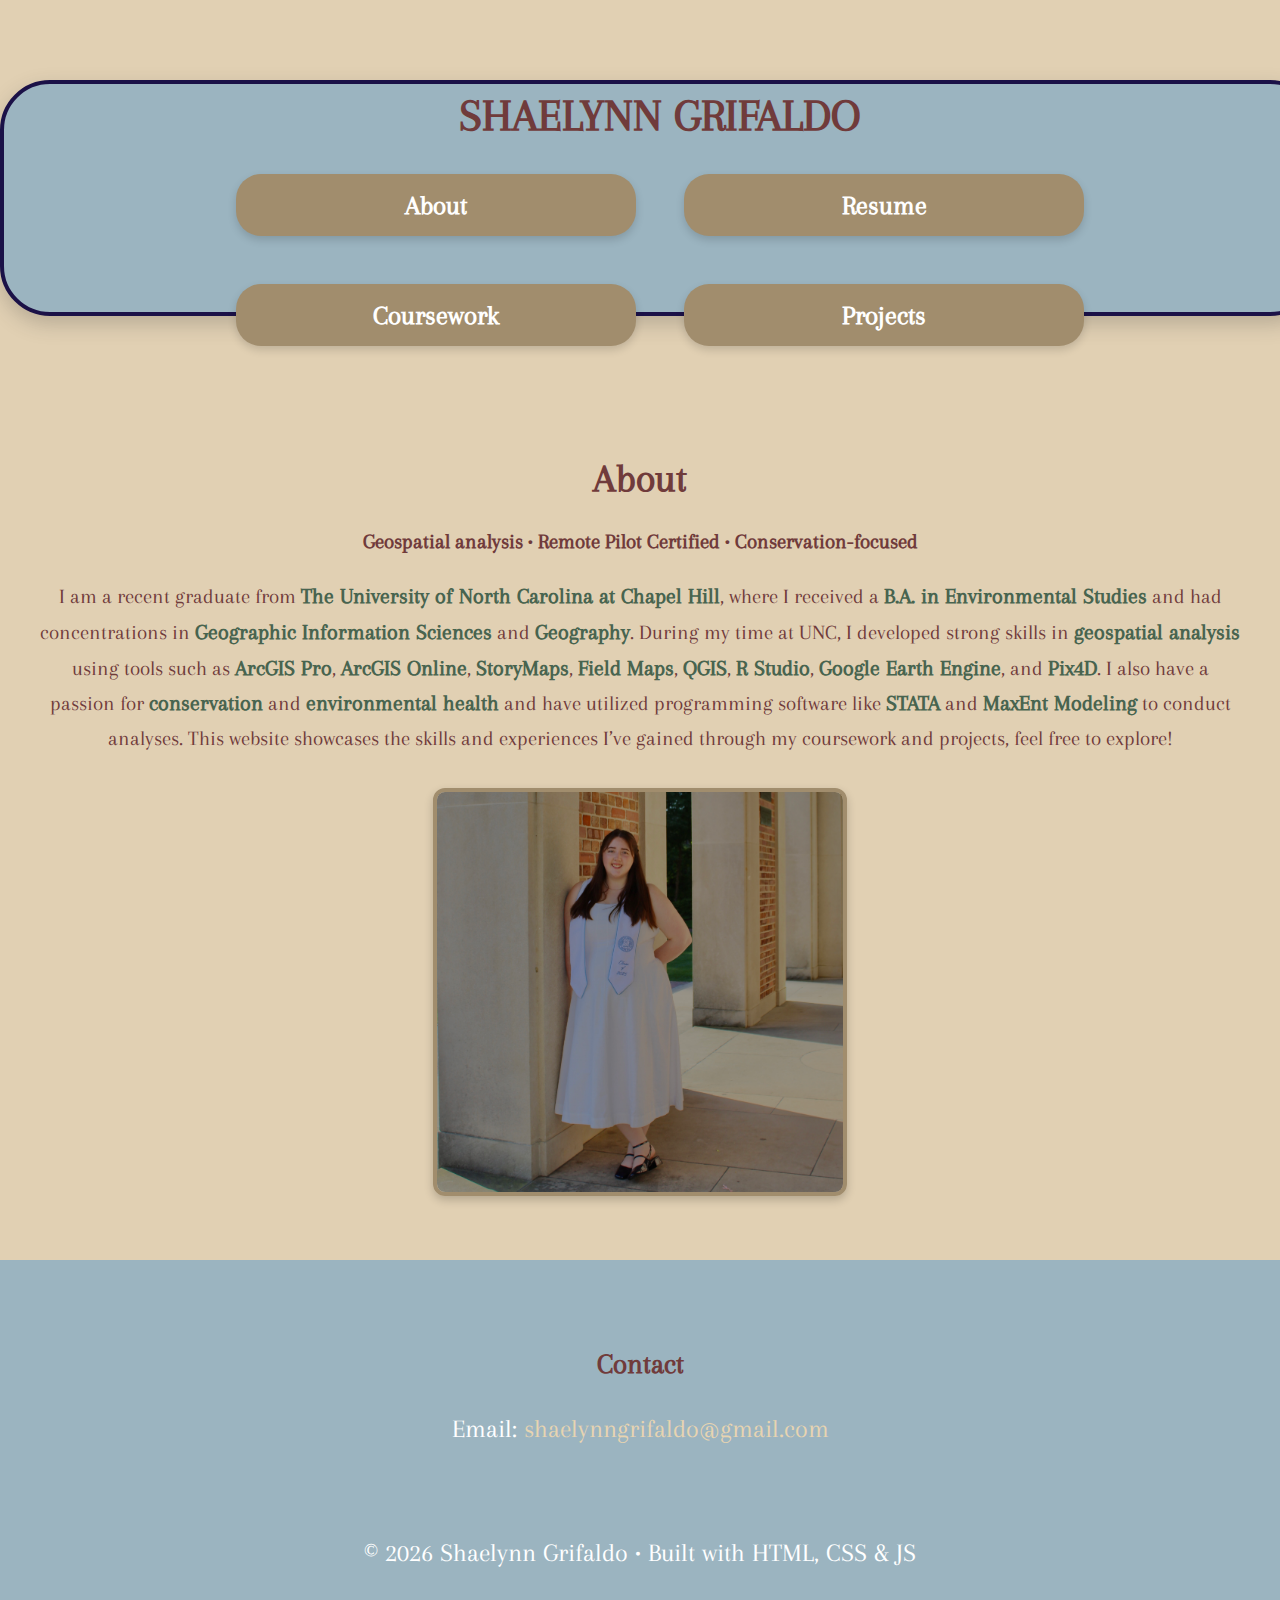
<file: index.html>
<!DOCTYPE html>
<html lang="en">
  <head>
    <meta charset="utf-8" />
    <meta name="viewport" content="width=1000">
    <title>Shaelynn Portfolio</title>
    <link rel="stylesheet" href="styles.css" />
    <link href="https://fonts.googleapis.com/css2?family=Arapey:ital,wght@0,400;1,400&display=swap" rel="stylesheet">


  </head>
  

<body>
  <!-- Header -->
  <header class="site-header">
    <h1 class="site-title">SHAELYNN GRIFALDO</h1>
    <nav class="main-nav">
      <button class="nav-btn" onclick="window.location.href='index.html'">About</button>
      <button class="nav-btn" onclick="window.location.href='resume.html'">Resume</button>
      <button class="nav-btn" onclick="window.location.href='coursework.html'">Coursework</button>
      <button class="nav-btn" onclick="window.location.href='projects.html'">Projects</button>
    </nav>
  </header>

  <!-- About Section -->
  <main>
    <section id="about" class="container about">
      <div class="hero">
        <h2>About</h2>
        <p class="hero-sub">Geospatial analysis • Remote Pilot Certified • Conservation-focused</p>
        <p>
            <p>
                I am a recent graduate from <strong>The University of North Carolina at Chapel Hill</strong>, where I received a <strong>B.A. in Environmental Studies</strong> and had concentrations in <strong>Geographic Information Sciences</strong> and <strong>Geography</strong>. During my time at UNC, I developed strong skills in <strong>geospatial analysis</strong> using tools such as <strong>ArcGIS Pro</strong>, <strong>ArcGIS Online</strong>, <strong>StoryMaps</strong>, <strong>Field Maps</strong>, <strong>QGIS</strong>, <strong>R Studio</strong>, <strong>Google Earth Engine</strong>, and <strong>Pix4D</strong>. I also have a passion for <strong>conservation</strong> and <strong>environmental health</strong> and have utilized programming software like <strong>STATA</strong> and <strong>MaxEnt Modeling</strong> to conduct analyses. This website showcases the skills and experiences I’ve gained through my coursework and projects, feel free to explore!
              </p>
              
        </p>
      </div>
      <div class="about-photo">
        <img src="grad.jpeg" alt="Graduate" class="grad">
      </div>
    </section>
  </main>

  <!-- Footer -->
  <footer class="site-footer">
    <div class="container">
      <section id="contact" class="contact">
        <h3>Contact</h3>
        <p>Email: <a href="mailto:shaelynngrifaldo@gmail.com">shaelynngrifaldo@gmail.com</a></p>
      </section>
      <p>© <span id="year"></span> Shaelynn Grifaldo • Built with HTML, CSS & JS</p>
    </div>
  </footer>

  <script>
    document.addEventListener("DOMContentLoaded", () => {
      document.getElementById("year").textContent = new Date().getFullYear();
    });
  </script>
</body>
</html>
</file>
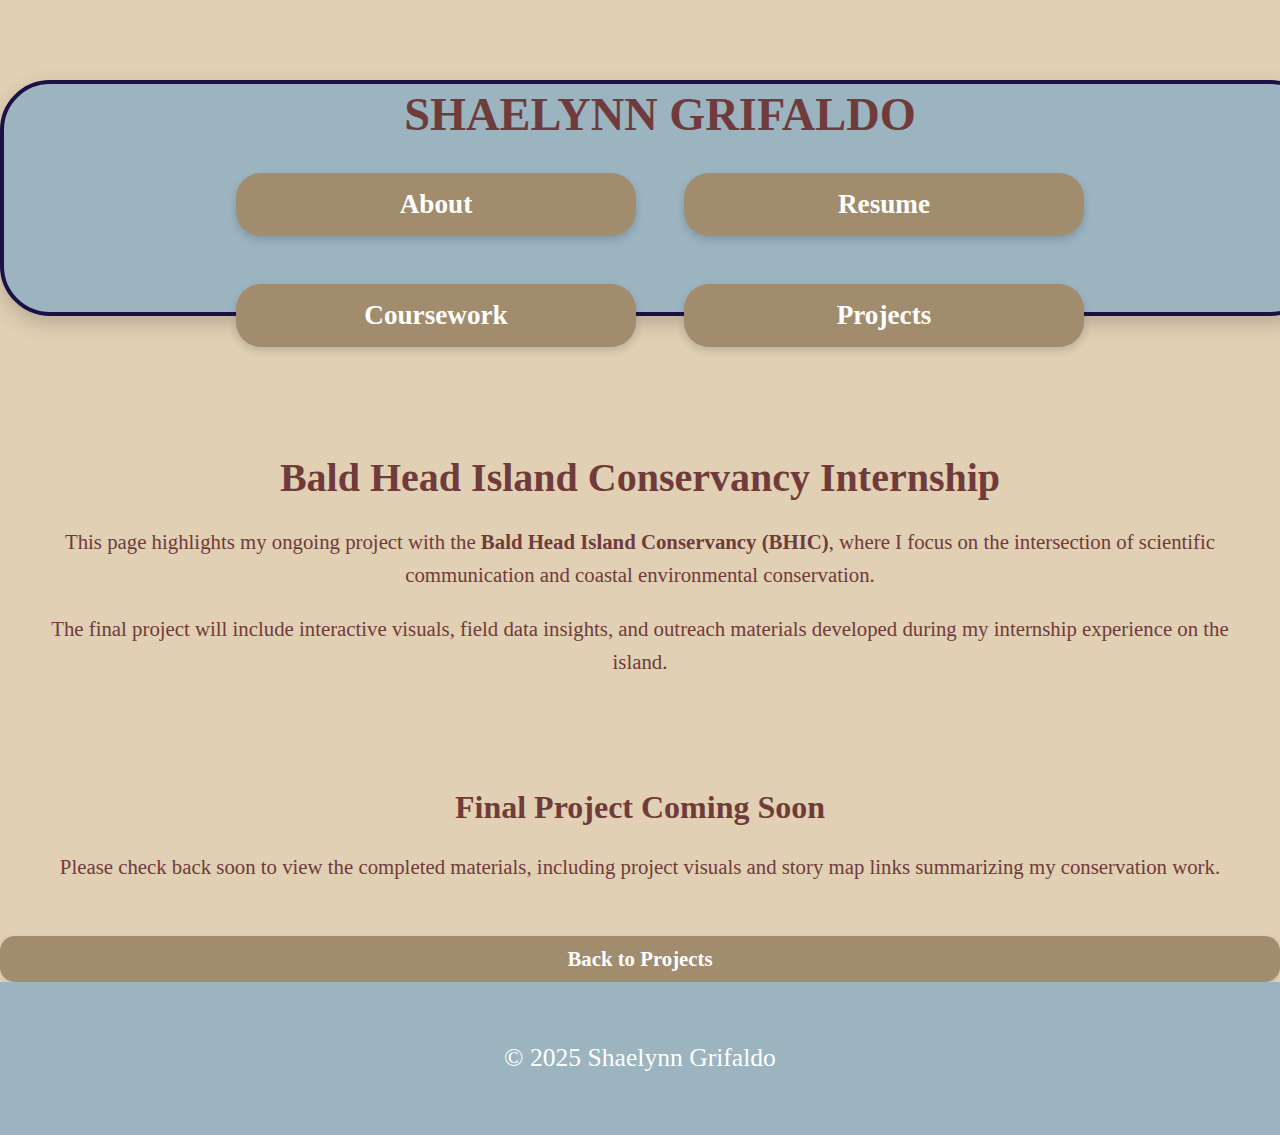
<file: bhic.html>
<!DOCTYPE html>
<html lang="en">
    <head>
        <meta charset="utf-8" />
        <meta name="viewport" content="width=1000">
        <title>Bald Head Island Conservancy | Shaelynn Grifaldo</title>
        <link rel="stylesheet" href="styles.css" />
        <link href="https://fonts.googleapis.com/css2?family=Montserrat:wght@400;600;700&display=swap" rel="stylesheet">
      </head>
      

<body>
  <!-- Header -->
  <header class="site-header">
    <h1 class="site-title">SHAELYNN GRIFALDO</h1>
    <nav class="main-nav">
      <button onclick="window.location.href='index.html'">About</button>
      <button onclick="window.location.href='resume.html'">Resume</button>
      <button onclick="window.location.href='coursework.html'">Coursework</button>
      <button onclick="window.location.href='projects.html'">Projects</button>
    </nav>
  </header>

  <!-- Intro -->
  <section class="intro-section">
    <h2>Bald Head Island Conservancy Internship</h2>
    <p>
      This page highlights my ongoing project with the <strong>Bald Head Island Conservancy (BHIC)</strong>, 
      where I focus on the intersection of scientific communication and coastal environmental conservation.
    </p>
    <p>
      The final project will include interactive visuals, field data insights, and outreach materials developed 
      during my internship experience on the island.
    </p>
  </section>

  <!-- Coming Soon -->
  <section class="project-section">
    <h3>Final Project Coming Soon</h3>
    <p>
      Please check back soon to view the completed materials, including project visuals and story map links 
      summarizing my conservation work.
    </p>
  </section>
<!-- Back Button -->
<button class="footer-button" onclick="window.location.href='projects.html'">
  Back to Projects
</button>

 <!-- FOOTER -->
<footer class="site-footer">
    <p>© 2025 Shaelynn Grifaldo </p>
  </footer>

  <script>
    document.getElementById("year").textContent = new Date().getFullYear();
  </script>
</body>
</html>
</file>
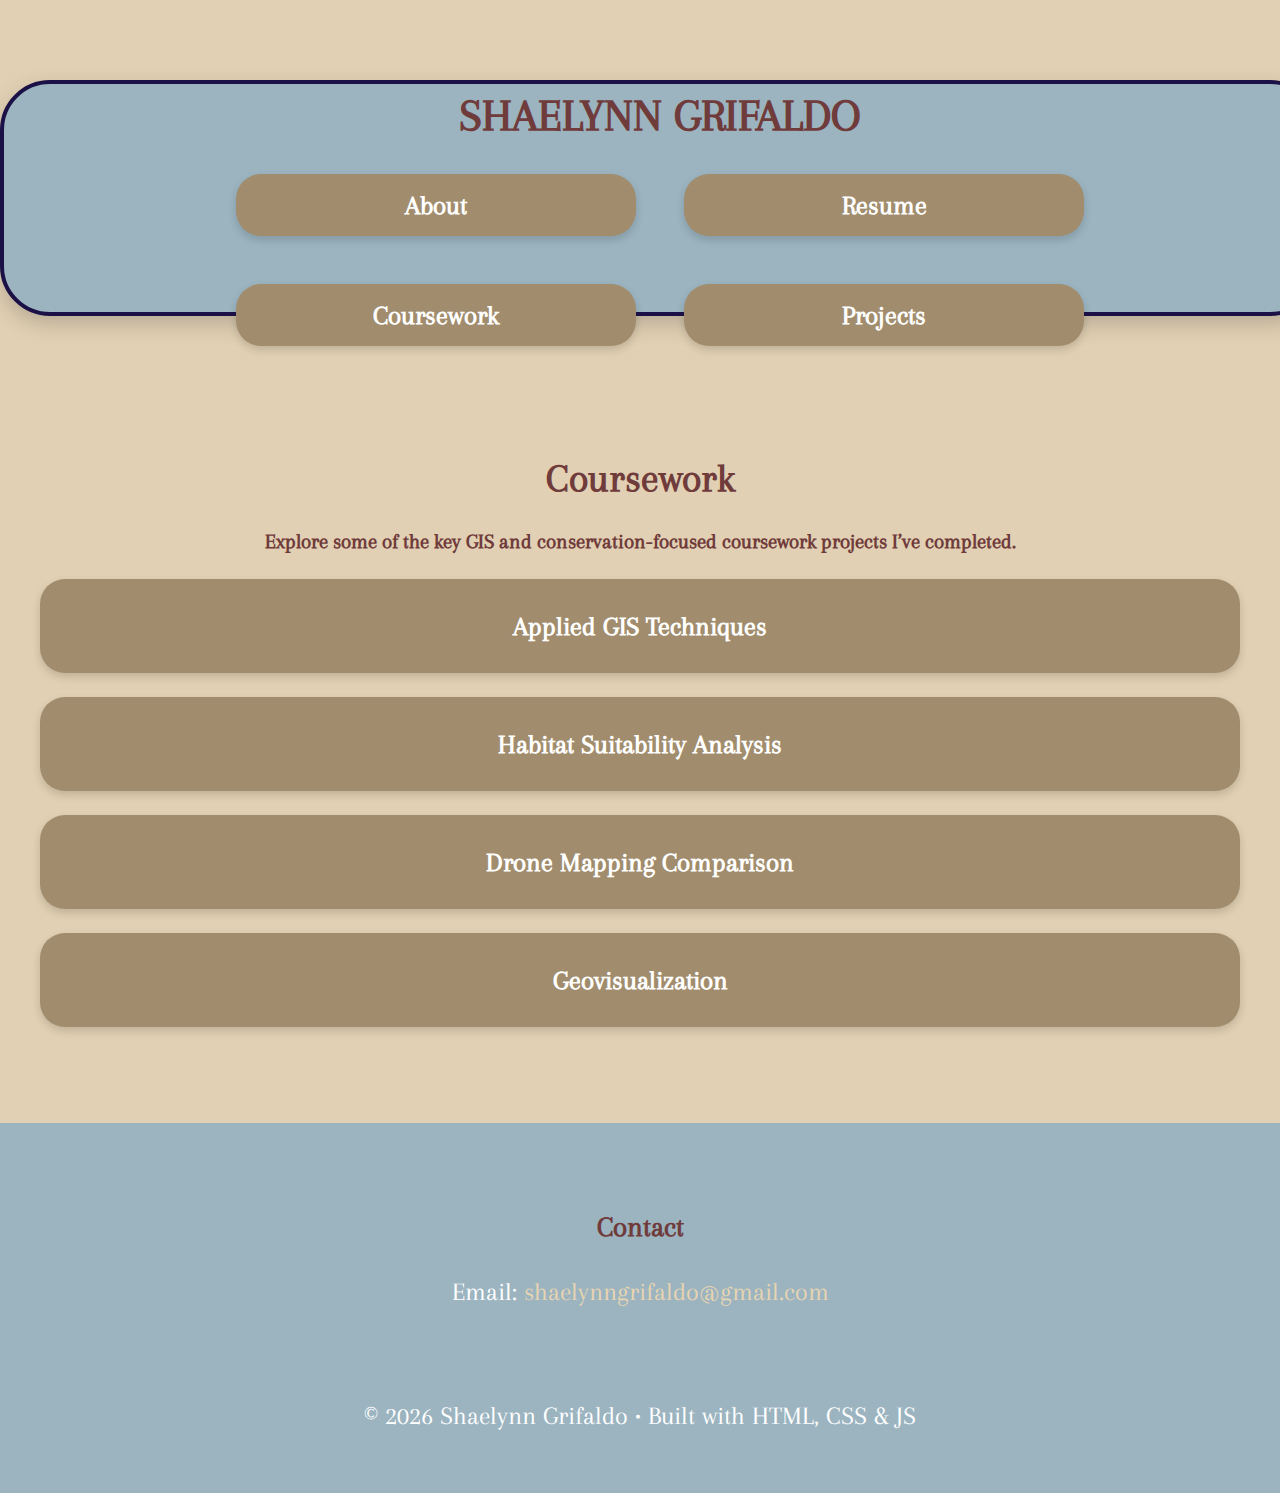
<file: coursework.html>
<!DOCTYPE html>
<html lang="en">
  <head>
    <meta charset="utf-8" />
    <meta name="viewport" content="width=device-width, initial-scale=1" />
    <title>Coursework | Shaelynn Grifaldo</title>
    <link rel="stylesheet" href="styles.css" />
    <link href="https://fonts.googleapis.com/css2?family=Arapey:ital,wght@0,400;1,400&display=swap" rel="stylesheet">

  </head>
  

<body>
  <!-- Header -->
  <header class="site-header">
    <h1 class="site-title">SHAELYNN GRIFALDO</h1>
    <nav class="main-nav">
      <button class="nav-btn" onclick="window.location.href='index.html'">About</button>
      <button class="nav-btn" onclick="window.location.href='resume.html'">Resume</button>
      <button class="nav-btn" onclick="window.location.href='coursework.html'">Coursework</button>
      <button class="nav-btn" onclick="window.location.href='projects.html'">Projects</button>
    </nav>
  </header>

  <!-- Coursework Section -->
  <main>
    <section id="coursework" class="container coursework">
      <h2>Coursework</h2>
      <p class="coursework-sub">
        Explore some of the key GIS and conservation-focused coursework projects I’ve completed.
      </p>

      <div class="coursework-buttons">
        <button class="sub-btn" onclick="window.location.href='gis.html'">
          Applied GIS Techniques
        </button>
        <button class="sub-btn" onclick="window.location.href='storymap.html'">
          Habitat Suitability Analysis
        </button>
        <button class="sub-btn" onclick="window.location.href='drone.html'">
          Drone Mapping Comparison
        </button>
        <button class="sub-btn" onclick="window.location.href='geovisualization.html'">
          Geovisualization
        </button>
      </div>
    </section>
  </main>

  <!-- Footer -->
  <footer class="site-footer">
    <div class="container">
      <section id="contact" class="contact">
        <h3>Contact</h3>
        <p>Email: <a href="mailto:shaelynngrifaldo@gmail.com">shaelynngrifaldo@gmail.com</a></p>
      </section>
      <p>© <span id="year"></span> Shaelynn Grifaldo • Built with HTML, CSS & JS</p>
    </div>
  </footer>

  <script>
    document.addEventListener("DOMContentLoaded", () => {
      document.getElementById("year").textContent = new Date().getFullYear();
    });
  </script>
</body>
</html>
</file>
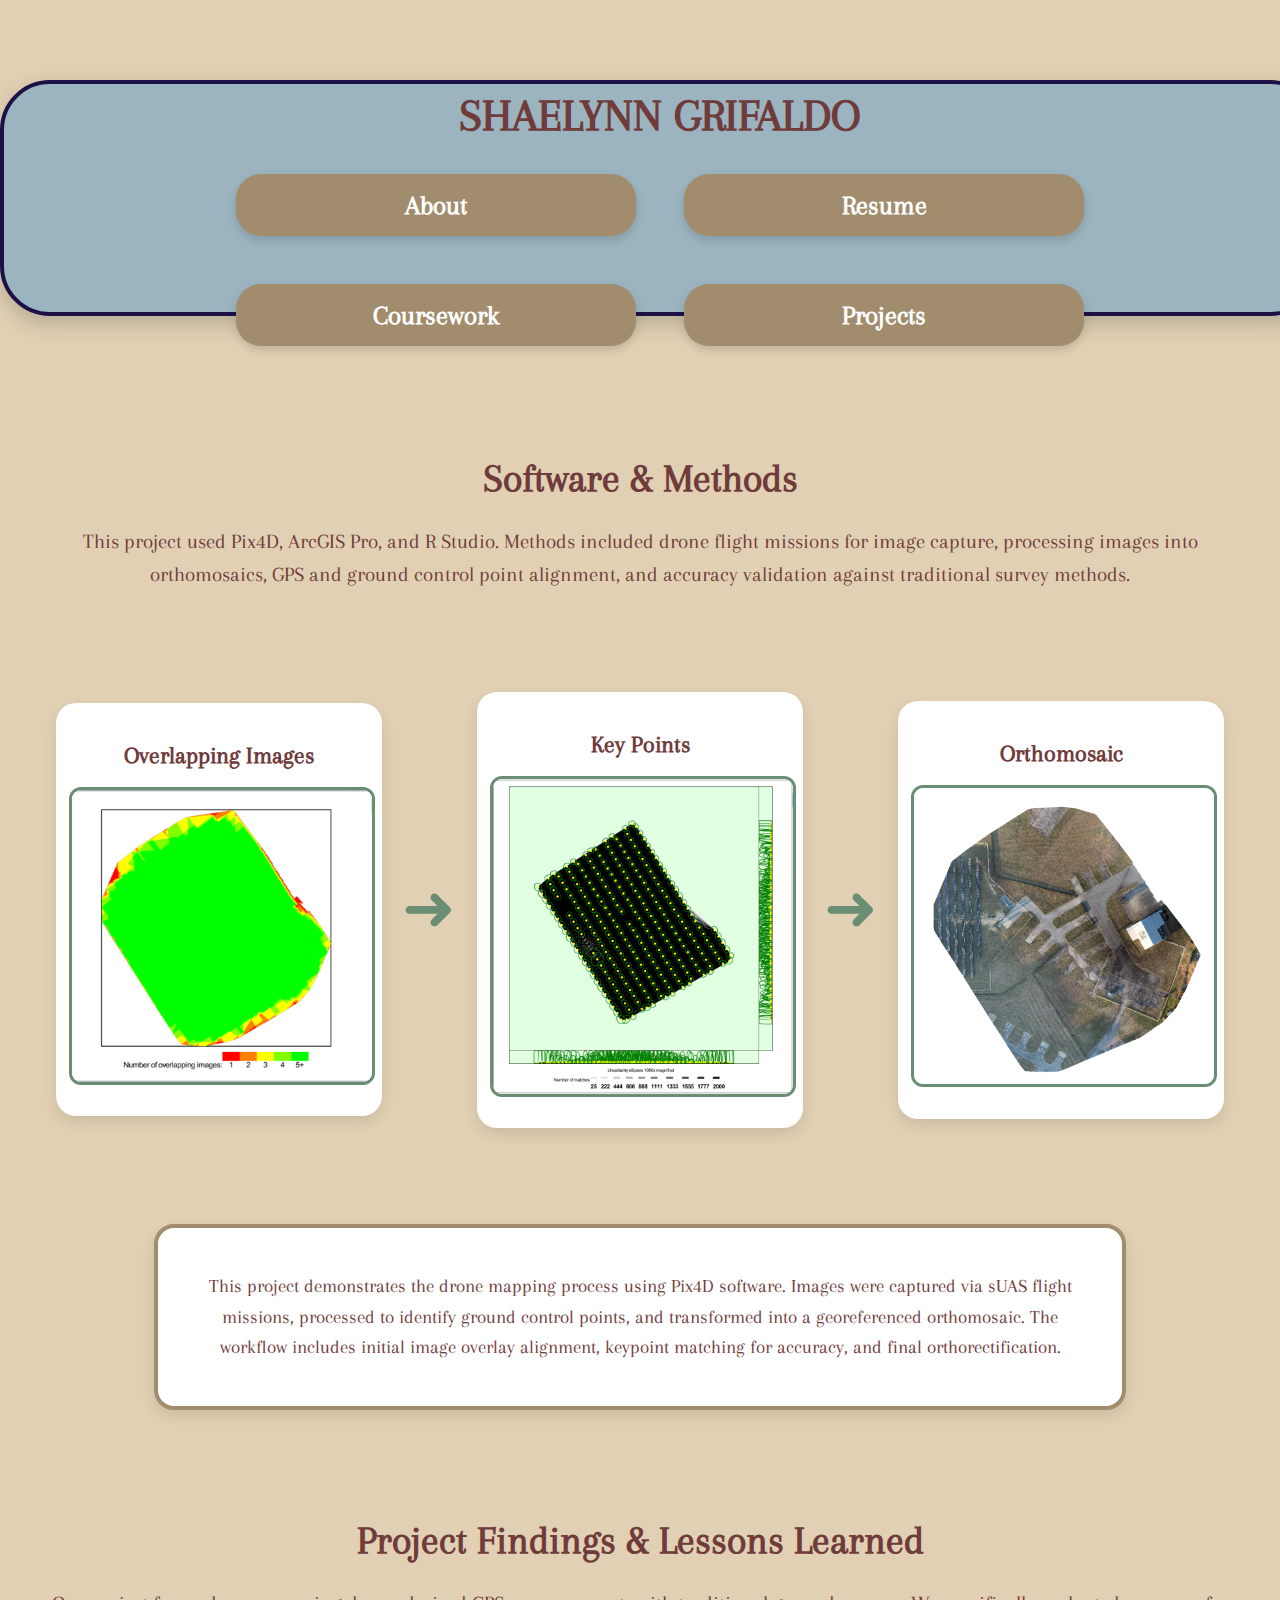
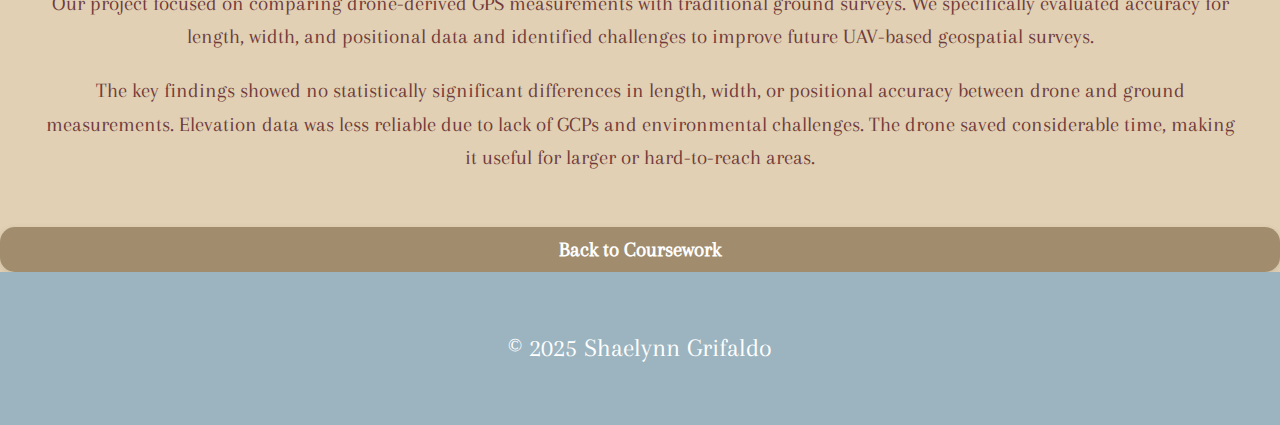
<file: drone.html>
<!DOCTYPE html>
<html lang="en">
  <head>
    <meta charset="utf-8" />
    <meta name="viewport" content="width=device-width, initial-scale=1" />
    <title>Drone Mapping Project | Shaelynn Grifaldo</title>
    <link rel="stylesheet" href="styles.css" />
    <link href="https://fonts.googleapis.com/css2?family=Arapey:ital,wght@0,400;1,400&display=swap" rel="stylesheet">

  </head>
  
<body class="drone">

 <!-- Header -->
 <header class="site-header">
  <h1 class="site-title">SHAELYNN GRIFALDO</h1>
  <nav class="main-nav">
    <button class="nav-btn" onclick="window.location.href='index.html'">About</button>
    <button class="nav-btn" onclick="window.location.href='resume.html'">Resume</button>
    <button class="nav-btn" onclick="window.location.href='coursework.html'">Coursework</button>
    <button class="nav-btn" onclick="window.location.href='projects.html'">Projects</button>
  </nav>
</header>

<!-- SOFTWARE & METHODS -->
<section class="methods">
  <h2>Software & Methods</h2>
  <p>This project used Pix4D, ArcGIS Pro, and R Studio. Methods included drone flight missions for image capture, processing images into orthomosaics, GPS and ground control point alignment, and accuracy validation against traditional survey methods.</p>
</section>

<!-- IMAGE FLOW HORIZONTAL -->
<section class="image-flow">
  <div class="image-card">
    <h3>Overlapping Images</h3>
    <img src="overlap.png" alt="Overlay Map">
  </div>

  <div class="arrow">➜</div>

  <div class="image-card">
    <h3>Key Points</h3>
    <img src="key.png" alt="Key Points Map">
  </div>

  <div class="arrow">➜</div>

  <div class="image-card">
    <h3>Orthomosaic</h3>
    <img src="ortho.png" alt="Orthomosaic Output">
  </div>
</section>

<!-- DESCRIPTION -->
<section class="description">
  <p>
    This project demonstrates the drone mapping process using Pix4D software. Images were captured via sUAS flight missions, processed to identify ground control points, and transformed into a georeferenced orthomosaic. The workflow includes initial image overlay alignment, keypoint matching for accuracy, and final orthorectification.
  </p>
</section>

<!-- FINDINGS & LESSONS -->
<section class="findings">
  <h2>Project Findings & Lessons Learned</h2>
  <p>
    Our project focused on comparing drone-derived GPS measurements with traditional ground surveys. We specifically evaluated accuracy for length, width, and positional data and identified challenges to improve future UAV-based geospatial surveys.
  </p>
  <p>
    The key findings showed no statistically significant differences in length, width, or positional accuracy between drone and ground measurements. Elevation data was less reliable due to lack of GCPs and environmental challenges. The drone saved considerable time, making it useful for larger or hard-to-reach areas.
  </p>
</section>

<!-- Back Button -->
<button class="footer-button" onclick="window.location.href='coursework.html'">
  Back to Coursework
</button>

<!-- FOOTER -->
<footer class="site-footer">
  <p>© 2025 Shaelynn Grifaldo </p>
</footer>

</body>
</html>
</file>
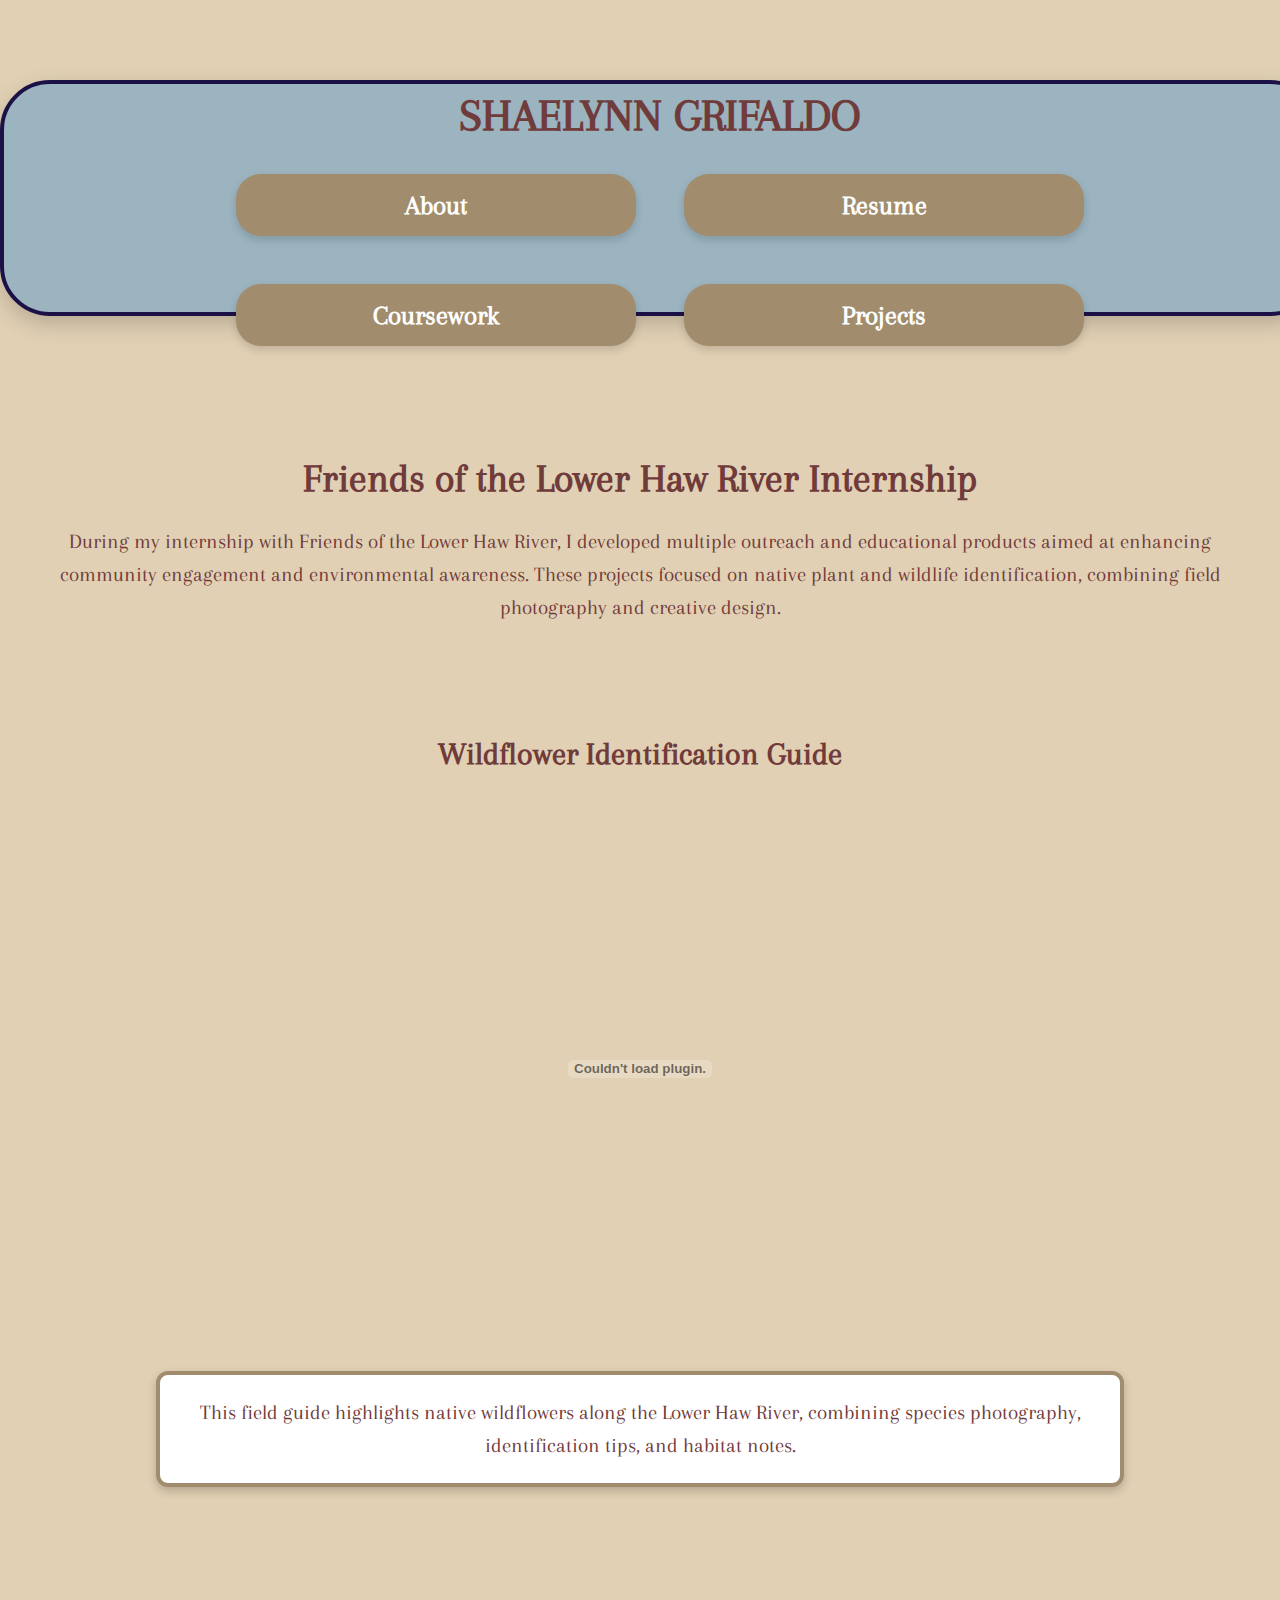
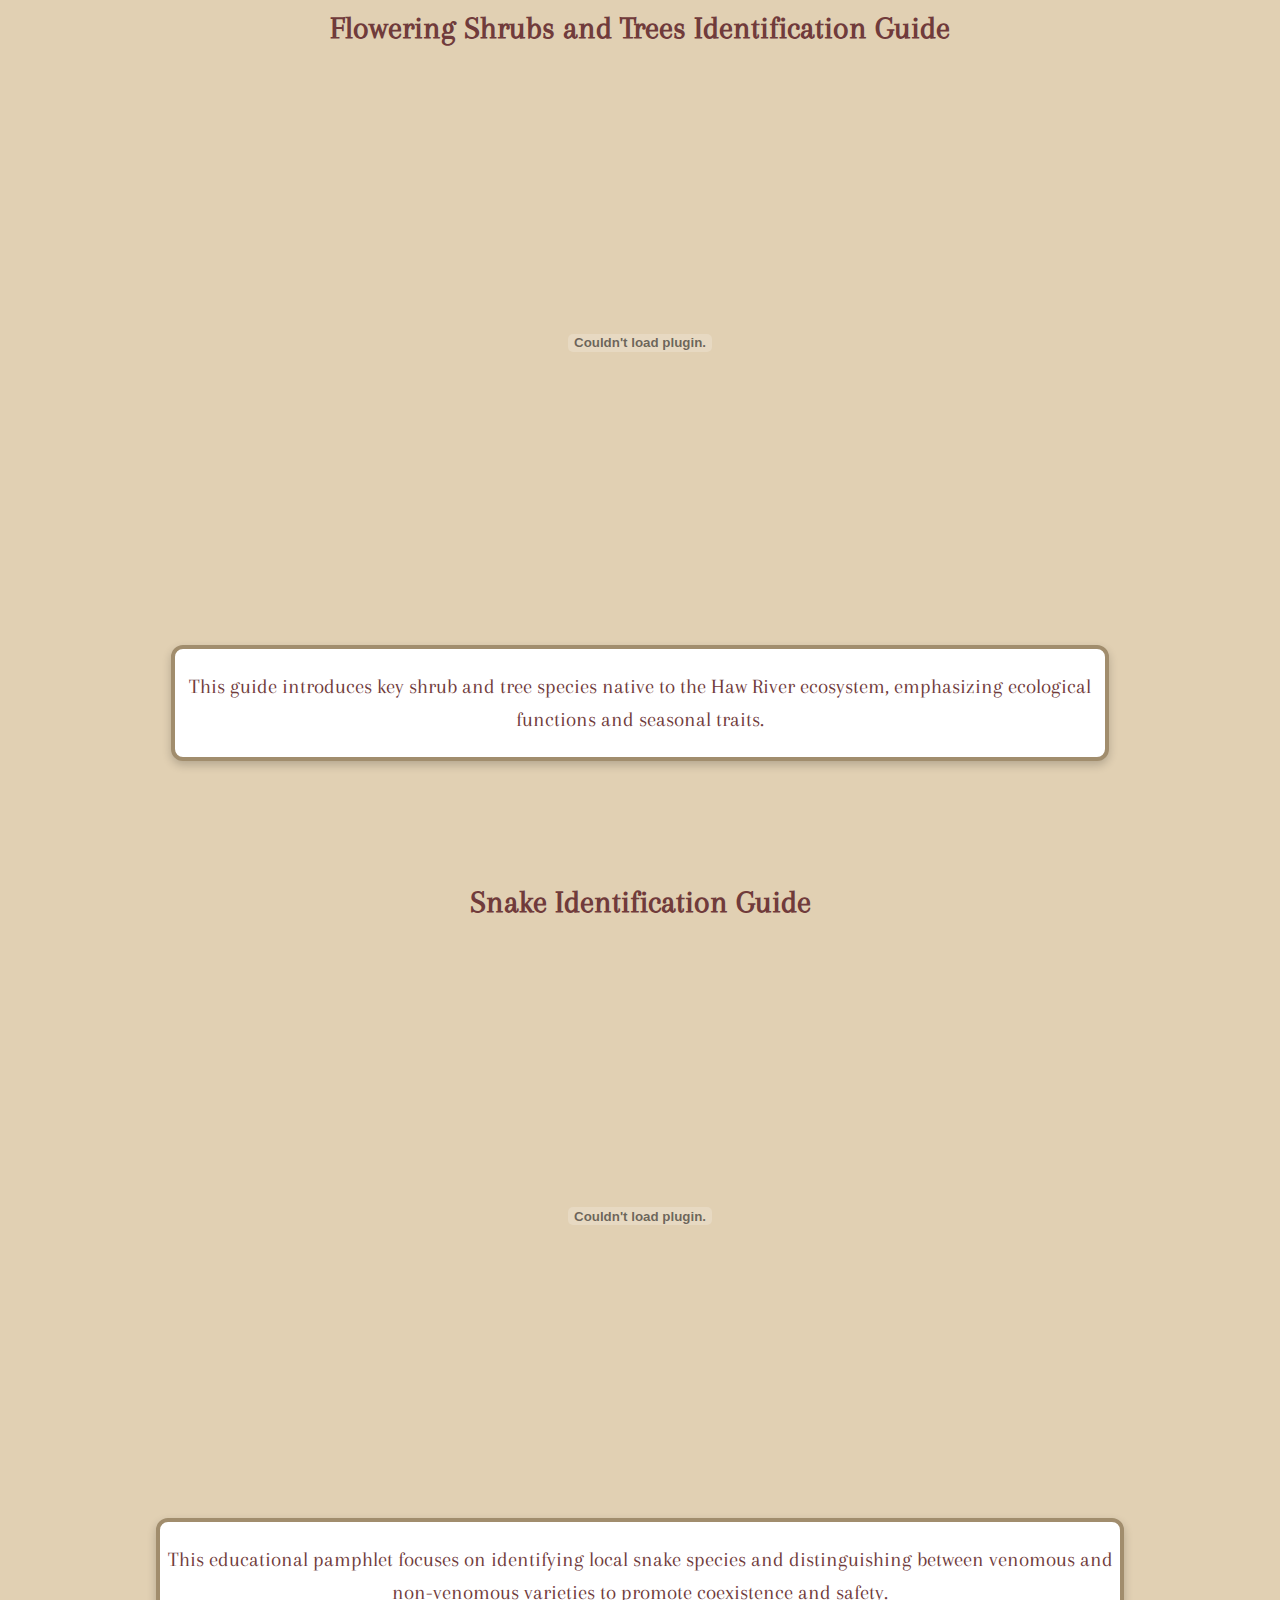
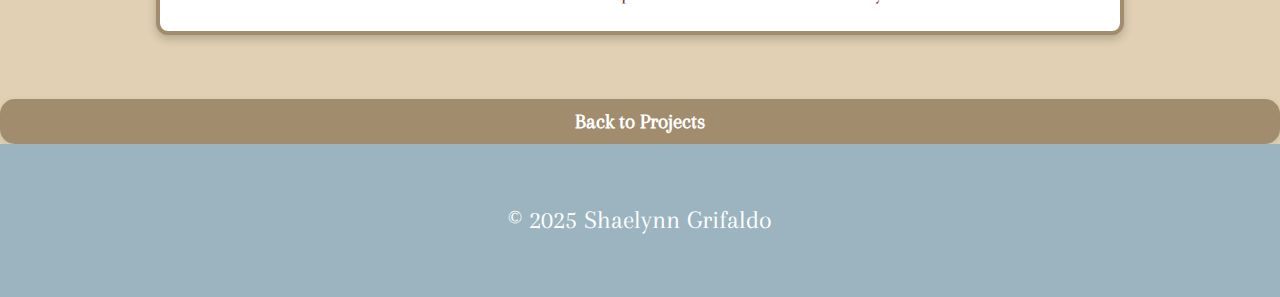
<file: floha.html>
<!DOCTYPE html>
<html lang="en">
  <head>
    <meta charset="utf-8" />
    <meta name="viewport" content="width=device-width, initial-scale=1" />
    <title>Friends of the Lower Haw River | Shaelynn Grifaldo</title>
    <link rel="stylesheet" href="styles.css" />
    <link href="https://fonts.googleapis.com/css2?family=Arapey:ital,wght@0,400;1,400&display=swap" rel="stylesheet">

  </head>
  

<body>
  <!-- Header -->
  <header class="site-header">
    <h1 class="site-title">SHAELYNN GRIFALDO</h1>
    <nav class="main-nav">
      <button class="nav-btn" onclick="window.location.href='index.html'">About</button>
      <button class="nav-btn" onclick="window.location.href='resume.html'">Resume</button>
      <button class="nav-btn" onclick="window.location.href='coursework.html'">Coursework</button>
      <button class="nav-btn" onclick="window.location.href='projects.html'">Projects</button>
    </nav>
  </header>

  <!-- Intro Section -->
  <section class="intro-section">
    <h2>Friends of the Lower Haw River Internship</h2>
    <p>
      During my internship with Friends of the Lower Haw River, I developed multiple outreach and educational products aimed at enhancing community engagement and environmental awareness. These projects focused on native plant and wildlife identification, combining field photography and creative design.
    </p>
  </section>

  <!-- Project 1 -->
  <section class="project-section">
    <div class="pdf-container">
      <h3 class="project-title">Wildflower Identification Guide</h3>
      <embed src="wildflower.pdf" type="application/pdf" class="pdf-viewer">

    </div>
    <div class="description">
      <p>
        This field guide highlights native wildflowers along the Lower Haw River, combining species photography, identification tips, and habitat notes.
      </p>
    </div>
  </section>

  <!-- Project 2 -->
  <section class="project-section">
    <div class="pdf-container">
      <h3 class="project-title">Flowering Shrubs and Trees Identification Guide</h3>
      <embed src="shrubs.pdf" type="application/pdf" class="pdf-viewer">

    </div>
    <div class="description">
      <p>
        This guide introduces key shrub and tree species native to the Haw River ecosystem, emphasizing ecological functions and seasonal traits.
      </p>
    </div>
  </section>

  <!-- Project 3 -->
  <section class="project-section">
    <div class="pdf-container">
      <h3 class="project-title">Snake Identification Guide</h3>
      <embed src="snakes.pdf" type="application/pdf" class="pdf-viewer">

    </div>
    <div class="description">
      <p>
        This educational pamphlet focuses on identifying local snake species and distinguishing between venomous and non-venomous varieties to promote coexistence and safety.
      </p>
    </div>
  </section>
<!-- Back Button -->
<button class="footer-button" onclick="window.location.href='projects.html'">
  Back to Projects
</button>
 <!-- FOOTER -->
<footer class="site-footer">
  <p>© 2025 Shaelynn Grifaldo </p>
</footer>

  <script>
    document.addEventListener("DOMContentLoaded", () => {
      document.getElementById("year").textContent = new Date().getFullYear();
    });
  </script>
</body>
</html>
</file>
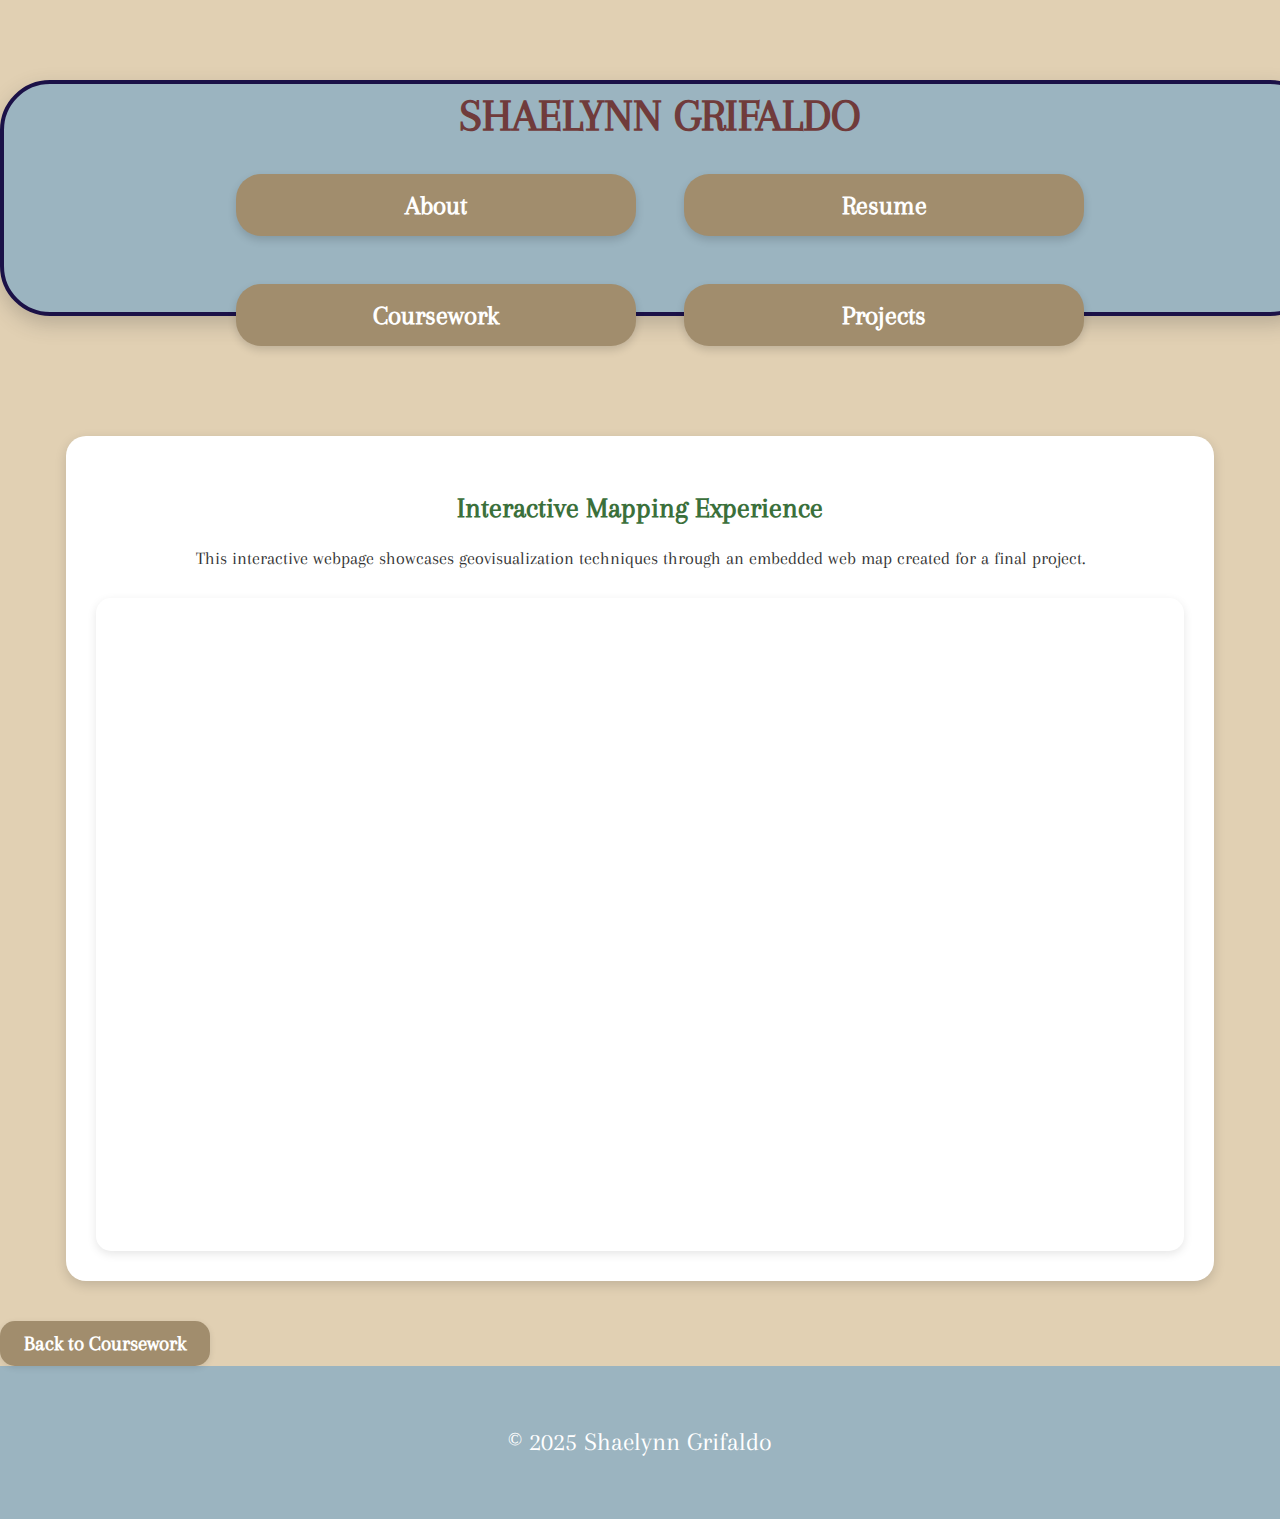
<file: geovisualization.html>
<!DOCTYPE html>
<html lang="en">
  <head>
    <meta charset="utf-8" />
    <meta name="viewport" content="width=device-width, initial-scale=1" />
    <title>Geovisualization | Shaelynn Grifaldo</title>
    <link rel="stylesheet" href="styles.css" />
    <link href="https://fonts.googleapis.com/css2?family=Arapey:ital,wght@0,400;1,400&display=swap" rel="stylesheet">

  
  <body class="geo">

    <!-- HEADER -->
    <header class="site-header">
      <h1 class="site-title">SHAELYNN GRIFALDO</h1>
        <nav class="main-nav">
          <button onclick="window.location.href='index.html'">About</button>
          <button onclick="window.location.href='resume.html'">Resume</button>
          <button onclick="window.location.href='coursework.html'">Coursework</button>
          <button class="nav-btn" onclick="window.location.href='projects.html'">Projects</button>
        </nav>
      </header>

    <!-- MAIN CONTENT -->
    <main>
      <section class="geo-embed">
        <h2>Interactive Mapping Experience</h2>
        <p>
          This interactive webpage showcases geovisualization techniques through an embedded web map created for a final project.
        </p>

        <div class="iframe-container">
          <iframe
            src="https://shaelynngrifaldo.github.io/GEOG456/finalproject/buttonsmaps.html"
            title="Geovisualization Project"
            frameborder="0"
            allowfullscreen
          ></iframe>
        </div>
      </section>
<!-- Back Button -->
<button class="footer-button" onclick="window.location.href='coursework.html'">
  Back to Coursework
</button>
   <!-- FOOTER -->
<footer class="site-footer">
  <p>© 2025 Shaelynn Grifaldo </p>
</footer>

  </body>
</html>
</file>
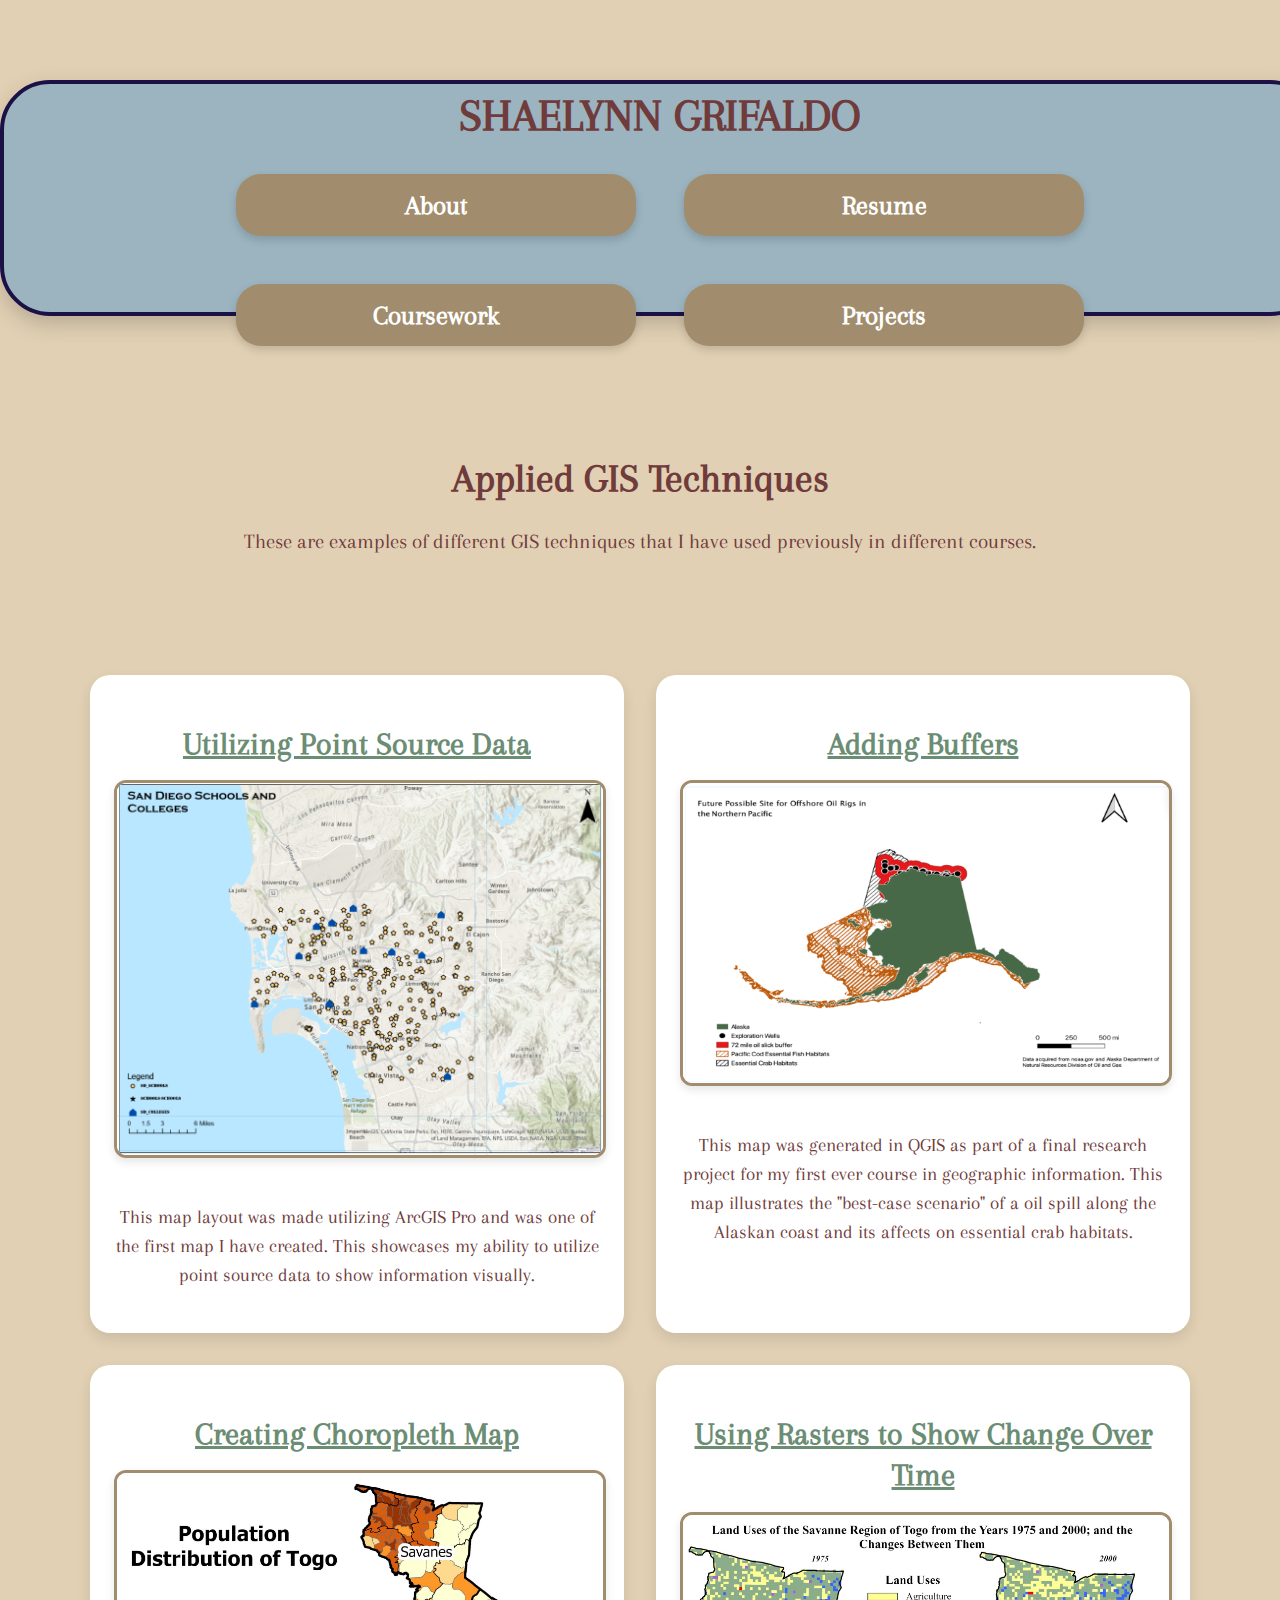
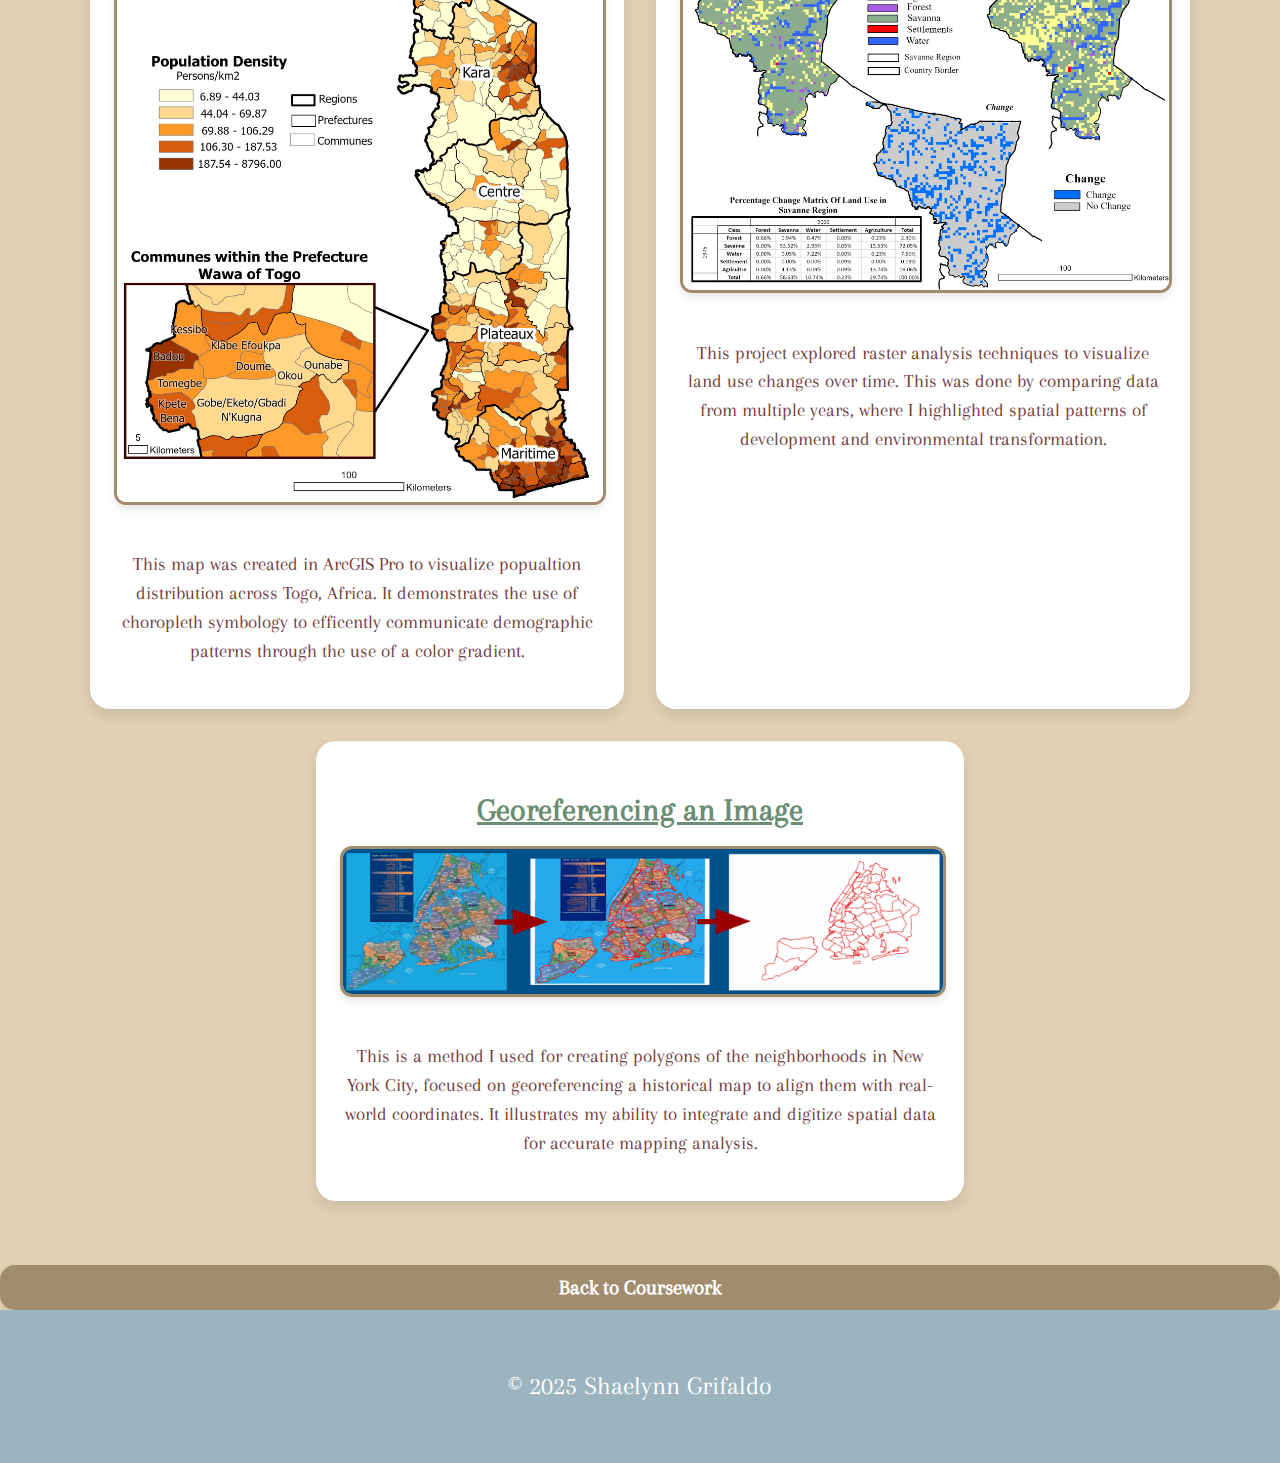
<file: gis.html>
<!DOCTYPE html>
<html lang="en">
  <head>
    <meta charset="utf-8" />
    <meta name="viewport" content="width=1000">
    <title>Applied GIS Projects | Shaelynn Grifaldo</title>
    <link rel="stylesheet" href="styles.css" />
    <link href="https://fonts.googleapis.com/css2?family=Arapey:ital,wght@0,400;1,400&display=swap" rel="stylesheet">

  </head>
  
<body class="gis">

  <!-- Header -->
  <header class="site-header">
    <h1 class="site-title">SHAELYNN GRIFALDO</h1>
    <nav class="main-nav">
      <button onclick="window.location.href='index.html'">About</button>
      <button onclick="window.location.href='resume.html'">Resume</button>
      <button onclick="window.location.href='coursework.html'">Coursework</button>
      <button class="nav-btn" onclick="window.location.href='projects.html'">Projects</button>
    </nav>
  </header>
  <main>
    <section id="about" class="container about">
      <div class="hero">
        <h3>Applied GIS Techniques</h3>
        <p>These are examples of different GIS techniques that I have used previously in different courses. </p>
    </section>
  </main>
  <!-- Main Content -->
  <section class="gis-gallery">
    <!-- 1 -->
    <div class="gis-card">
      <h3>Utilizing Point Source Data</h3>
      <img src="point.png" alt="Point Source Map">
      <p class="desc">This map layout was made utilizing ArcGIS Pro and was one of the first map I have created. This showcases my ability to utilize point source data to show information visually. </p>
    </div>

    <!-- 2 -->
    <div class="gis-card">
      <h3>Adding Buffers</h3>
      <img src="buffer.png" alt="Buffer Map">
      <p class="desc">This map was generated in QGIS as part of a final research project for my first ever course in geographic information. This map illustrates the "best-case scenario" of a oil spill along the Alaskan coast and its affects on essential crab habitats.  </p>
    </div>

    <!-- 3 -->
    <div class="gis-card">
      <h3>Creating Choropleth Map</h3>
      <img src="choropleth.jpg" alt="Choropleth Map">
      <p class="desc">This map was created in ArcGIS Pro to visualize popualtion distribution across Togo, Africa. It demonstrates the use of choropleth symbology to efficently communicate demographic patterns through the use of a color gradient. </p>
    </div>

    <!-- 4 -->
    <div class="gis-card">
        <h3>Using Rasters to Show Change Over Time</h3>
        <img src="raster_change.jpg" alt="Raster Change Map">
        <p class="desc">This project explored raster analysis techniques to visualize land use changes over time. This was done by comparing data from multiple years, where I highlighted spatial patterns of development and environmental transformation. </p>
    </div>

    <!-- 5 -->
    <div class="gis-card single">
     <h3>Georeferencing an Image</h3>
      <img src="georeferencing .png" alt="Georeferenced Map">
      <p class="desc">This is a method I used for creating polygons of the neighborhoods in New York City, focused on georeferencing a historical map to align them with real-world coordinates. It illustrates my ability to integrate and digitize spatial data for accurate mapping analysis.  </p>
    </div>

  </section>
<!-- Back Button -->
<button class="footer-button" onclick="window.location.href='coursework.html'">
  Back to Coursework
</button>
<!-- FOOTER -->
<footer class="site-footer">
  <p>© 2025 Shaelynn Grifaldo </p>
</footer>

</body>
</html>
</file>
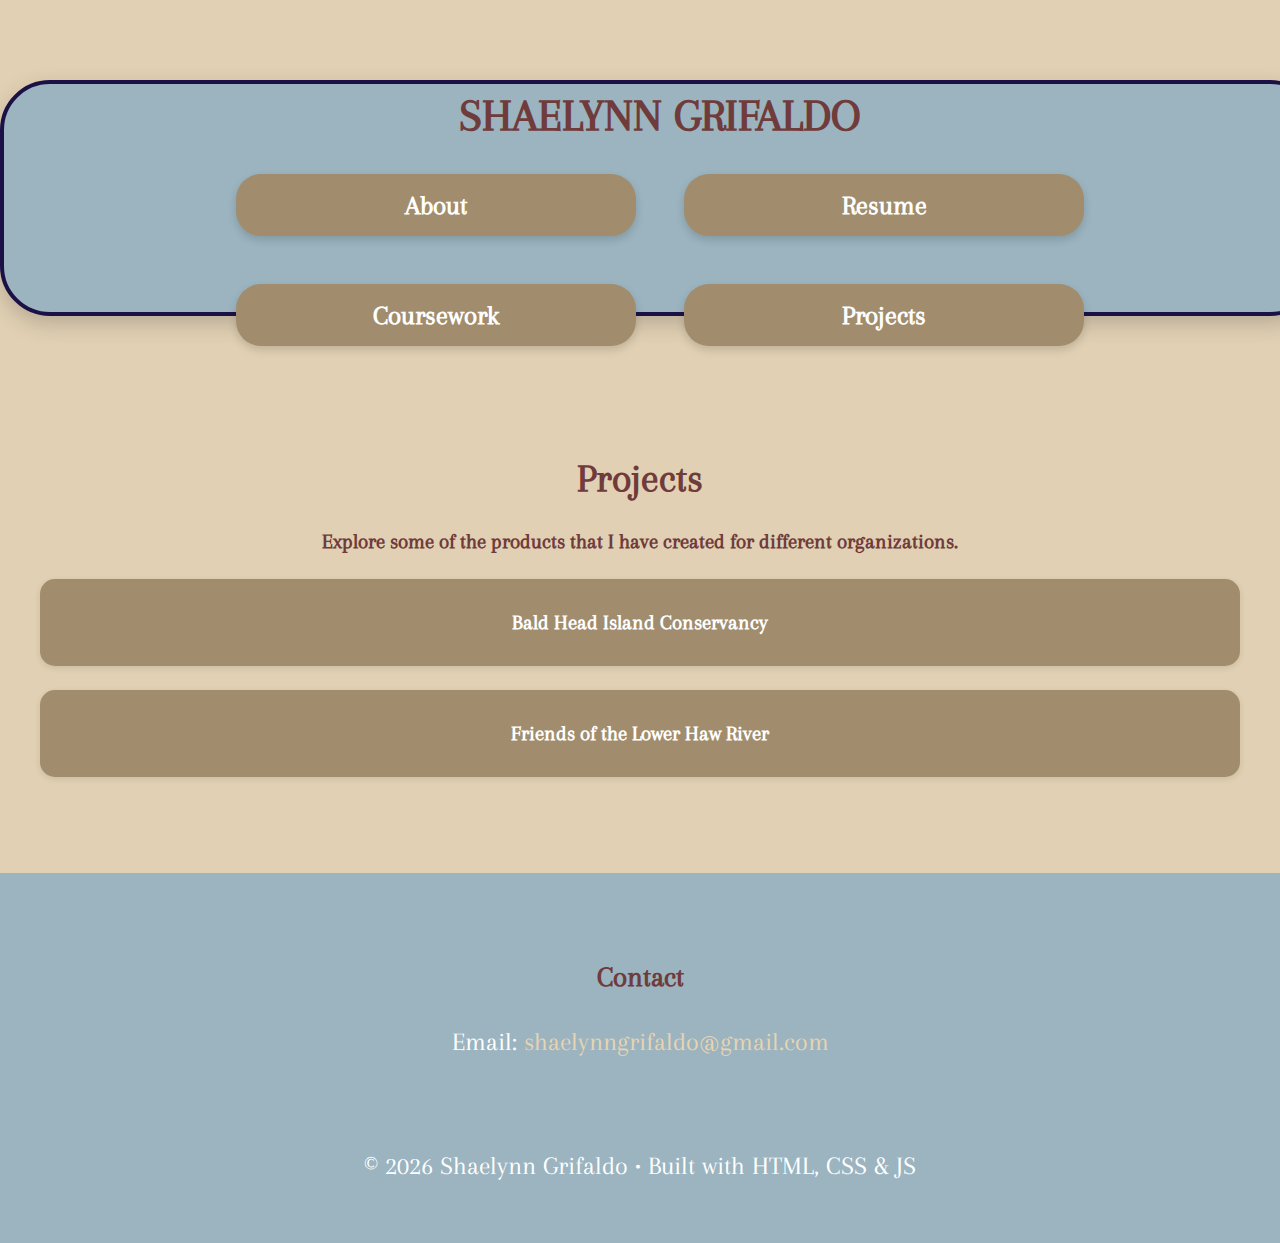
<file: projects.html>
<!DOCTYPE html>
<html lang="en">
  <head>
    <meta charset="utf-8" />
    <meta name="viewport" content="width=device-width, initial-scale=1" />
    <title>Projects | Shaelynn Grifaldo</title>
    <link rel="stylesheet" href="styles.css" />
    <link href="https://fonts.googleapis.com/css2?family=Arapey:ital,wght@0,400;1,400&display=swap" rel="stylesheet">

  

<body>
  <!-- Header -->
  <header class="site-header">
    <h1 class="site-title">SHAELYNN GRIFALDO</h1>
    <nav class="main-nav">
      <button class="nav-btn" onclick="window.location.href='index.html'">About</button>
      <button class="nav-btn" onclick="window.location.href='resume.html'">Resume</button>
      <button class="nav-btn" onclick="window.location.href='coursework.html'">Coursework</button>
      <button class="nav-btn" onclick="window.location.href='projects.html'">Projects</button>
    </nav>
  </header>

<!-- Projects Section -->
<main>
  <section id="projects" class="container projects">
    <h2>Projects</h2>
    <p class="projects-sub">
      Explore some of the products that I have created for different organizations.
    </p>

    <div class="projects-buttons">
      <button class="sub-btn" onclick="window.location.href='bhic.html'">
        Bald Head Island Conservancy
      </button>
      <button class="sub-btn" onclick="window.location.href='floha.html'">
        Friends of the Lower Haw River
      </button>
    </div>
  </section>
</main>



  <!-- Footer -->
  <footer class="site-footer">
    <div class="container">
      <section id="contact" class="contact">
        <h3>Contact</h3>
        <p>Email: <a href="mailto:shaelynngrifaldo@gmail.com">shaelynngrifaldo@gmail.com</a></p>
      </section>
      <p>© <span id="year"></span> Shaelynn Grifaldo • Built with HTML, CSS & JS</p>
    </div>
  </footer>

  <script>
    document.addEventListener("DOMContentLoaded", () => {
      document.getElementById("year").textContent = new Date().getFullYear();
    });
  </script>
</body>
</html>
</file>
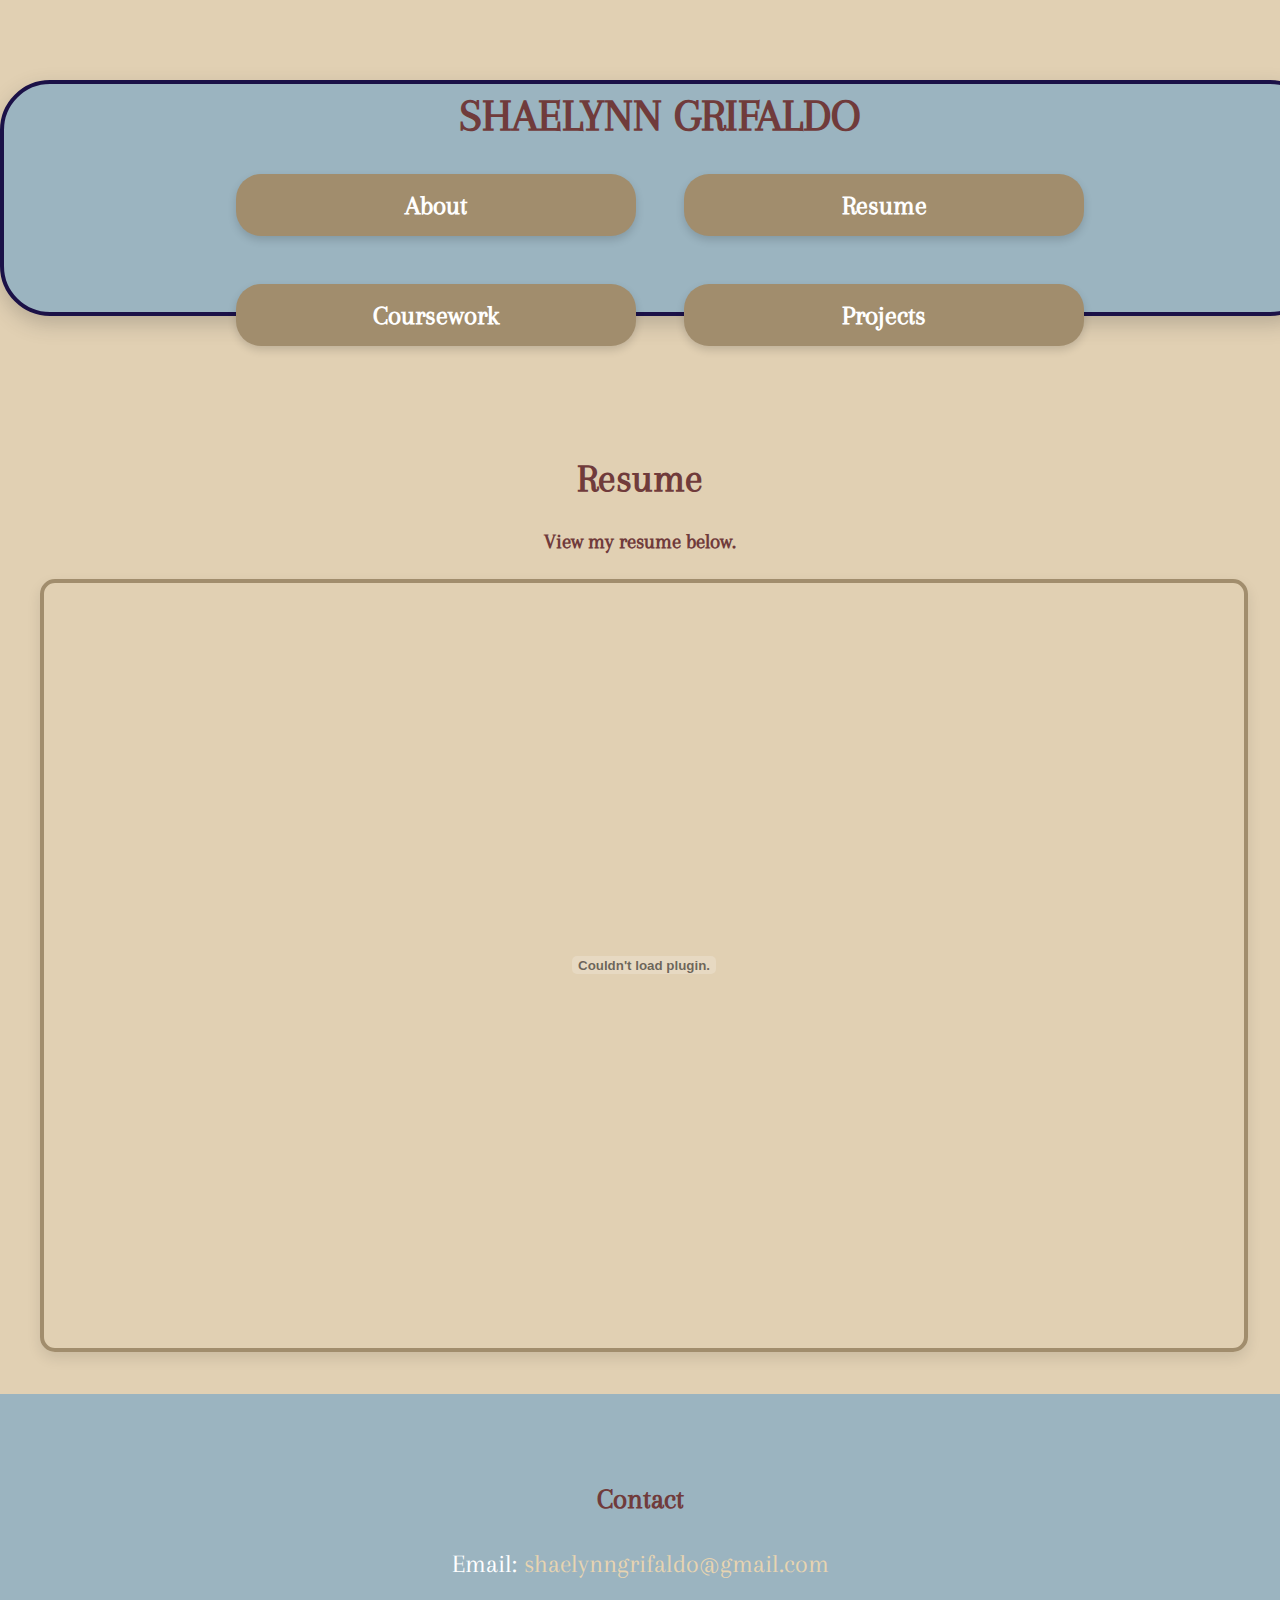
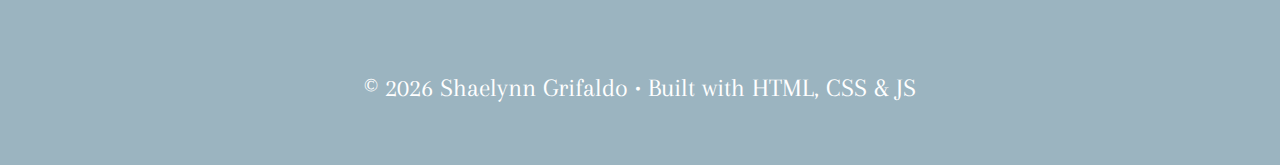
<file: resume.html>
<!DOCTYPE html>
<html lang="en">
  <head>
    <meta charset="utf-8" />
    <meta name="viewport" content="width=device-width, initial-scale=1" />
    <title>Resume | Shaelynn Grifaldo</title>
    <link rel="stylesheet" href="styles.css" />
    <link href="https://fonts.googleapis.com/css2?family=Arapey:ital,wght@0,400;1,400&display=swap" rel="stylesheet">

  </head>
  

<body>
  <!-- Header -->
  <header class="site-header">
    <h1 class="site-title">SHAELYNN GRIFALDO</h1>
    <nav class="main-nav">
      <button class="nav-btn" onclick="window.location.href='index.html'">About</button>
      <button class="nav-btn" onclick="window.location.href='resume.html'">Resume</button>
      <button class="nav-btn" onclick="window.location.href='coursework.html'">Coursework</button>
      <button class="nav-btn" onclick="window.location.href='projects.html'">Projects</button>
    </nav>
  </header>

  <!-- Resume Section -->
  <main>
    <section id="resume" class="container resume">
      <h2>Resume</h2>
      <p class="resume-sub">View my resume below.</p>
      <div class="resume-box">
        <embed src="resume.pdf" type="application/pdf" />
      </div>
    </section>
  </main>

  <!-- Footer -->
  <footer class="site-footer">
    <div class="container">
      <section id="contact" class="contact">
        <h3>Contact</h3>
        <p>Email: <a href="mailto:shaelynngrifaldo@gmail.com">shaelynngrifaldo@gmail.com</a></p>
      </section>
      <p>© <span id="year"></span> Shaelynn Grifaldo • Built with HTML, CSS & JS</p>
    </div>
  </footer>

  <script>
    document.addEventListener("DOMContentLoaded", () => {
      document.getElementById("year").textContent = new Date().getFullYear();
    });
  </script>
</body>
</html>
</file>
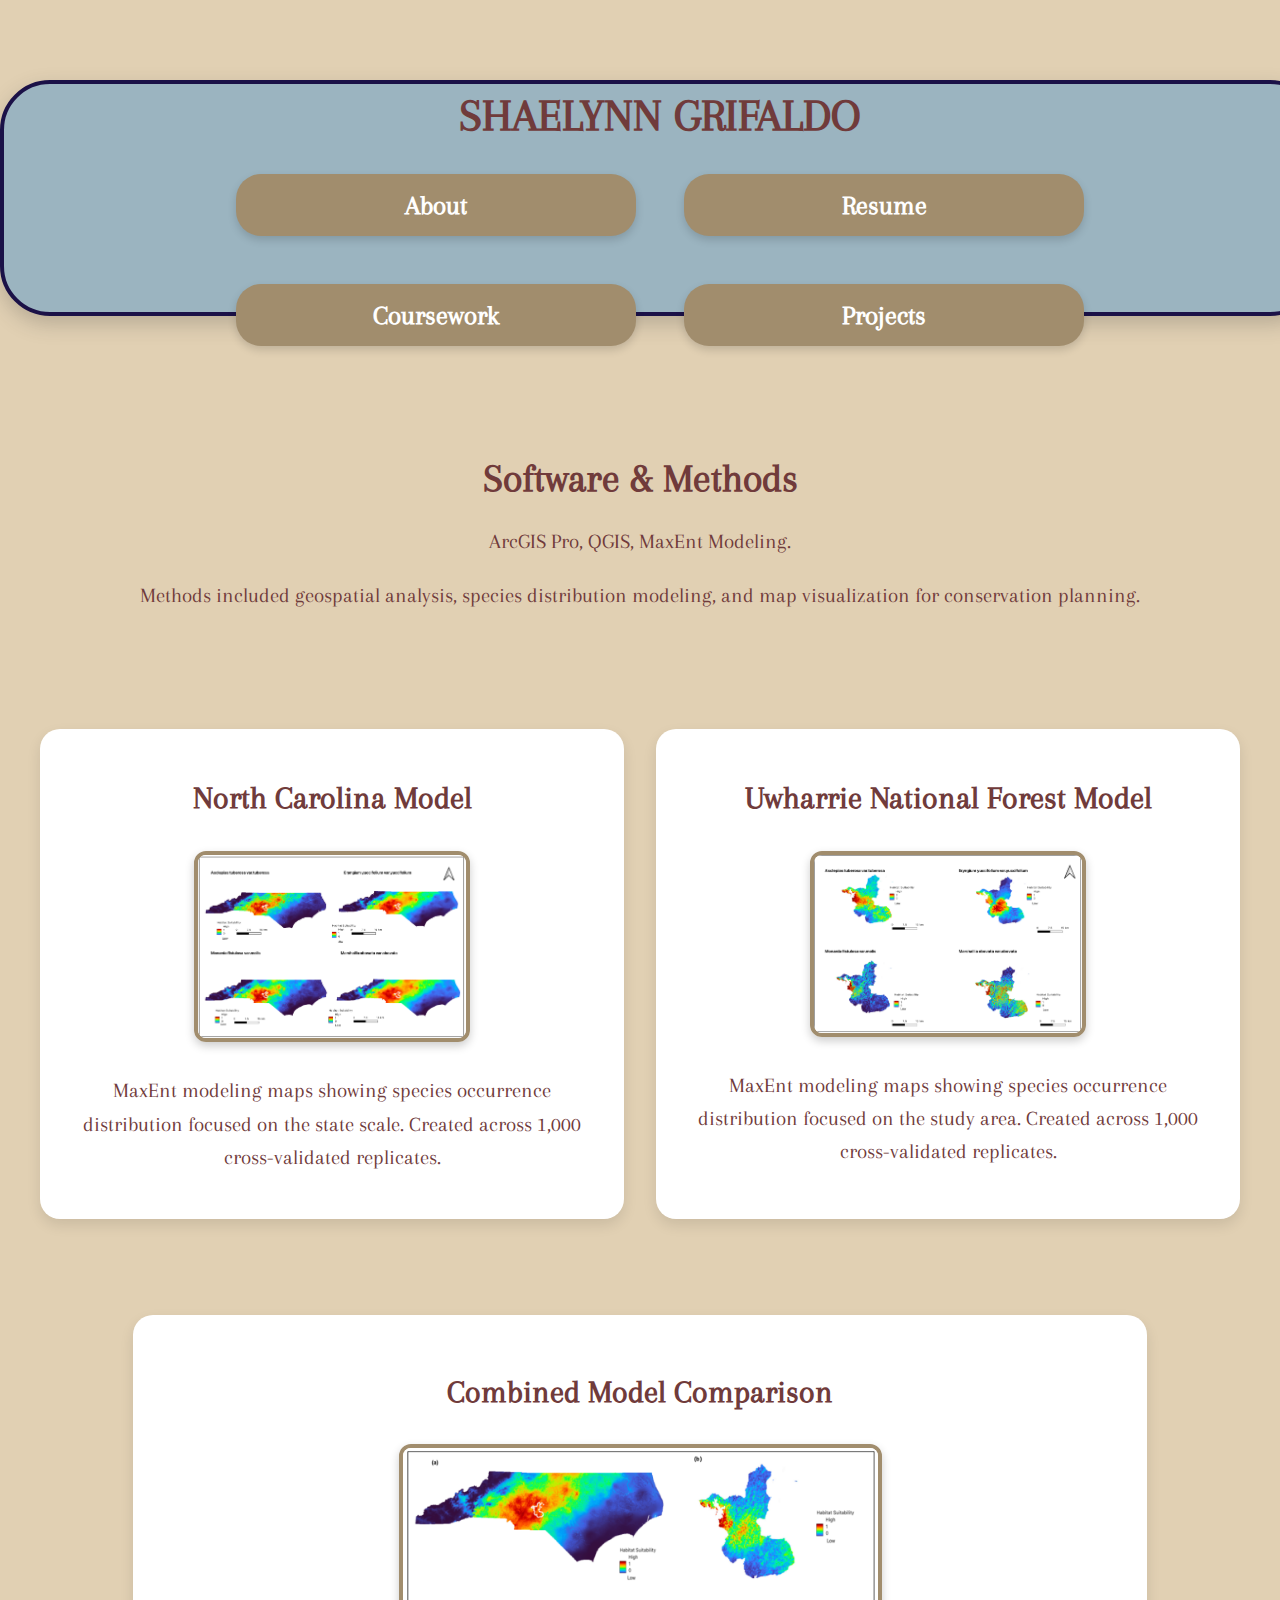
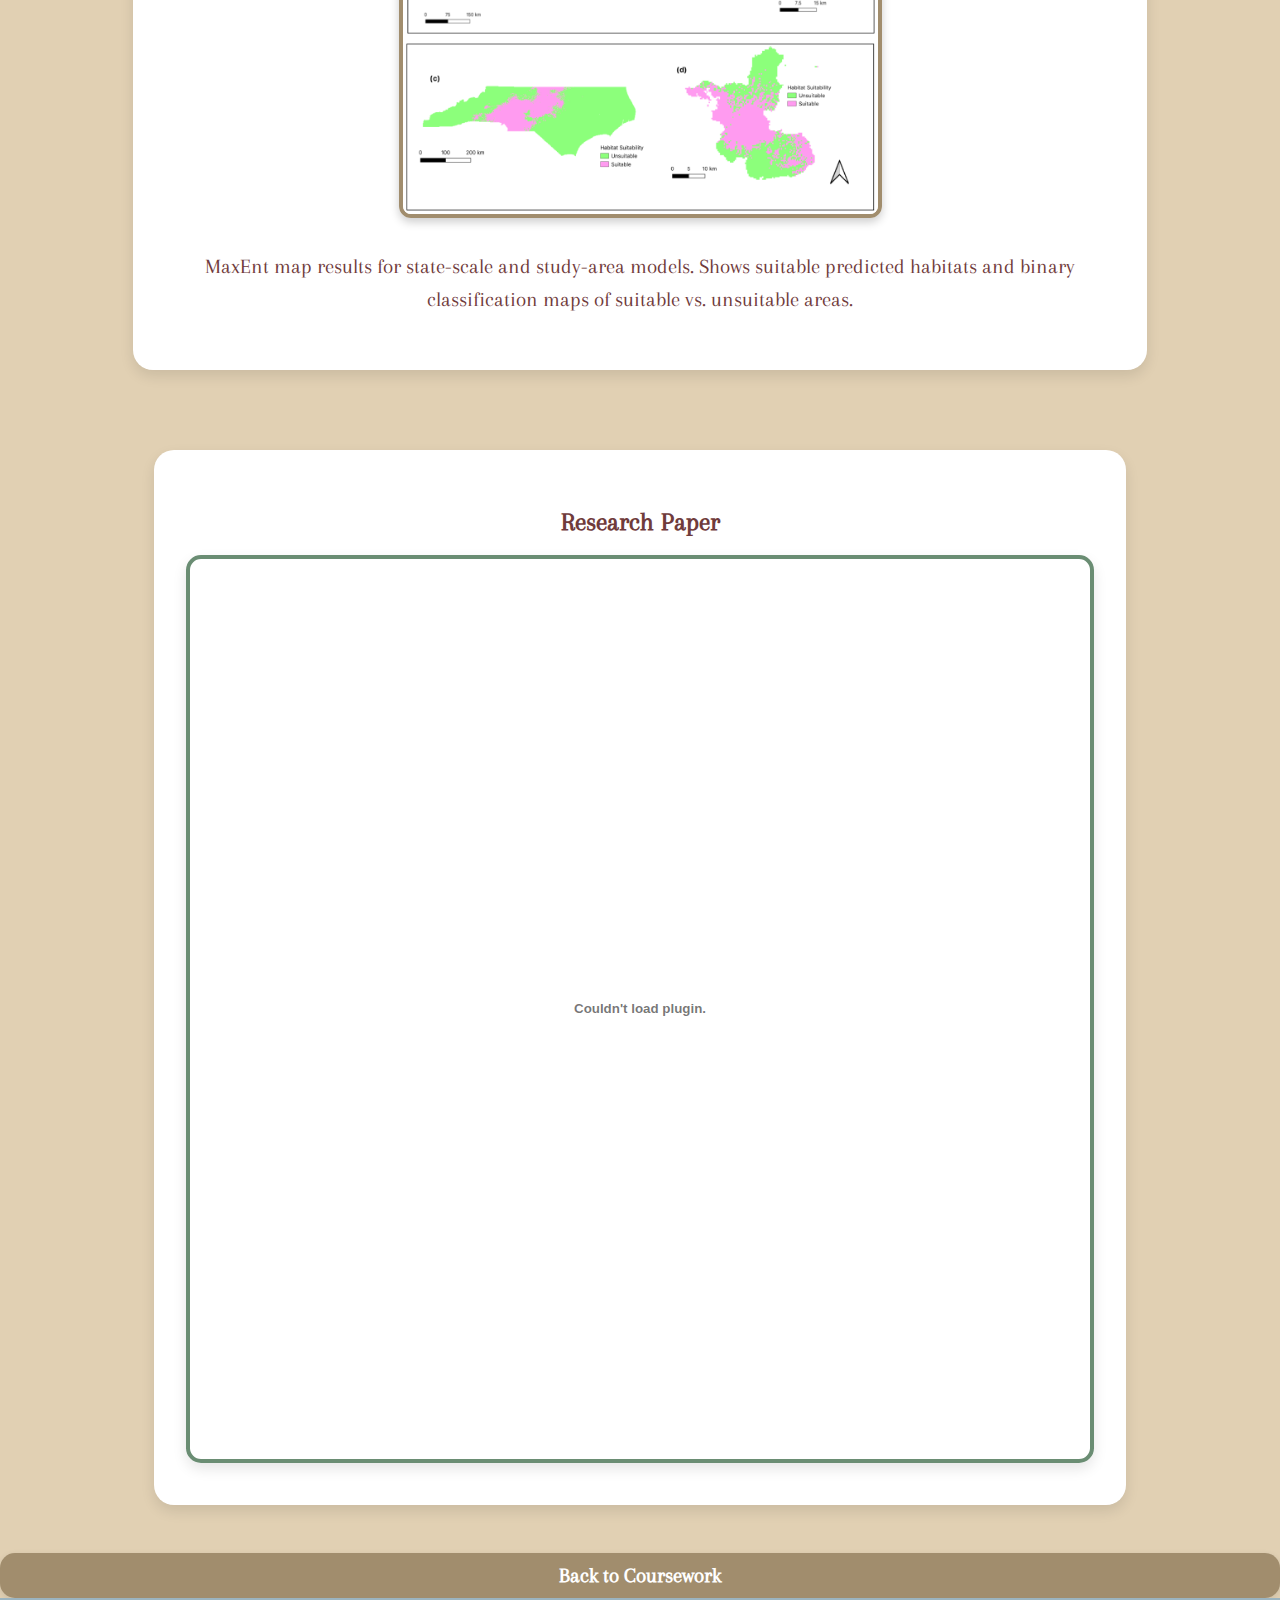
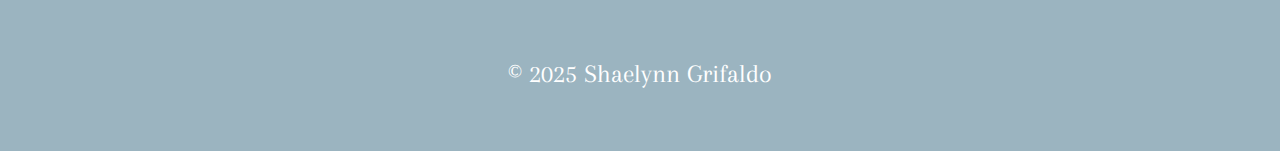
<file: storymap.html>
<!DOCTYPE html>
<html lang="en">
  <head>
    <meta charset="utf-8" />
    <meta name="viewport" content="width=1000">
    <title>StoryMap Project | Shaelynn Grifaldo</title>
    <link rel="stylesheet" href="styles.css" />
    <link href="https://fonts.googleapis.com/css2?family=Arapey:ital,wght@0,400;1,400&display=swap" rel="stylesheet">

  </head>
  
<body class="storymap">

  <!-- Header -->
  <header class="site-header">
    <h1 class="site-title">SHAELYNN GRIFALDO</h1>
    <nav class="main-nav">
      <button class="nav-btn" onclick="window.location.href='index.html'">About</button>
      <button class="nav-btn" onclick="window.location.href='resume.html'">Resume</button>
      <button class="nav-btn" onclick="window.location.href='coursework.html'">Coursework</button>
      <button class="nav-btn" onclick="window.location.href='projects.html'">Projects</button>
    </nav>
  </header>

  <!-- Methods Section -->
  <section class="methods">
    <h2>Software & Methods</h2>
    <p>ArcGIS Pro, QGIS, MaxEnt Modeling.</p>
    <p> Methods included geospatial analysis, species distribution modeling, and map visualization for conservation planning.</p>
  </section>

  <!-- Two-Column Images -->
  <section class="two-column">
    <div class="card">
      <h3>North Carolina Model</h3>
      <img src="NC.png" alt="North Carolina State">
      <p>MaxEnt modeling maps showing species occurrence distribution focused on the state scale. Created across 1,000 cross-validated replicates.</p>
    </div>
    <div class="card">
      <h3>Uwharrie National Forest Model</h3>
      <img src="UNF.png" alt="Uwharrie National Forest">
      <p>MaxEnt modeling maps showing species occurrence distribution focused on the study area. Created across 1,000 cross-validated replicates.</p>
    </div>
  </section>

  <!-- Centered Image -->
  <section class="centered-content">
    <h3>Combined Model Comparison</h3>
    <img src="both.png" alt="Both Models">
    <p>MaxEnt map results for state-scale and study-area models. Shows suitable predicted habitats and binary classification maps of suitable vs. unsuitable areas.</p>
  </section>

  <!-- Research Paper -->
  <section class="research">
    <h3>Research Paper</h3>
    <embed src="researchpaper.pdf" type="application/pdf">
  </section>

<!-- Back Button -->
<button class="footer-button" onclick="window.location.href='coursework.html'">
  Back to Coursework
</button>


 <!-- FOOTER -->
<footer class="site-footer">
  <p>© 2025 Shaelynn Grifaldo </p>
</footer>
</body>
</html>
</file>
<file: styles.css>
/* ------------------------- BODY ------------------------- */
body {
    font-family:'Arapey', serif;
    background-color: #E1D0B3; /* Light Beige */
    color: #703B3B; /* Deep Burgundy */
    margin: 0;
    line-height: 1.6;
    display: flex;
    flex-direction: column;
    min-height: 100vh;
    font-size: 1.3rem;
}

.site-header {
    background: #9BB4C0; /* bubble color */
    border-radius: 12px;
    border: 4px solid #1b1147; 
    color:  #703B3B;
    display: flex;
    flex-direction: column;
    align-items: center;
    justify-content: center;
    border-radius: 50px;
    padding: 4rem 5rem;  /* taller padding */
    margin: 5rem auto;
    width: 90%;           /* nearly full width */
    height: 100px;        /* explicitly taller bubble */
    box-shadow: 0 8px 20px rgba(63, 63, 63, 0.25);
    text-align: center;
    position: relative;
    z-index: 10;
}

.site-title {
    font-size: 2.9rem;   
    line-height: 1.8;    /* adds vertical spacing inside header */
}
/* ------------------------- GLOBAL HEADERS ------------------------- */
h1, h2, h3, h4, h5, h6 {
    font-family:'Arapey', serif;
    color: #703B3B; /* Deep Burgundy */
    font-weight: 700;
    text-align: center;
    margin-top: 1.5rem;
    margin-bottom: 1rem;
    line-height: 1.3;
  }
  
  /* Keep sizing consistent sitewide */
  h1 {
    font-size: 2.8rem;
  }
  
  h2 {
    font-size: 2.5rem;
  }
  
  h3 {
    font-size: 2.0rem;
  }
  
  /* For special section headers (like white boxes or project titles) */
  .section-title {
    font-family: 'Arapey', serif;
    color: #703B3B;
    font-weight: 700;
    font-size: 1.8rem;
    text-align: center;
    margin: 2rem 0 1rem 0;
  }

  

/* ------------------------- NAVIGATION BUTTONS ------------------------- */
.main-nav {
    display: flex;
    flex-wrap: wrap;
    justify-content: center;
    gap: 3rem;
}

.main-nav button, .coursework-buttons .sub-btn, button {
    font-family: 'Arapey', serif;
    background-color: #A18D6D; /* Olive Green */
    color: #FFFFFF;
    border: none;
    border-radius: 25px;
    padding: 1rem 2rem;
    font-weight: 600;
    font-size: 1.7rem;
    width: 400px;
    cursor: pointer;
    transition: all 0.3s ease;
    box-shadow: 0 4px 8px rgba(0,0,0,0.15);
}
.footer-button {
    font-family: 'Arapey', serif;
    background-color: #A18D6D; /* Olive Green */
    color: #FFFFFF;
    border: none;
    border-radius: 25px;
    padding: 1rem 2rem;
    font-weight: 600;
    font-size: 1.7rem;
    width: 2010px;

    cursor: pointer;
    transition: all 0.3s ease;
    box-shadow: 0 4px 8px rgba(0,0,0,0.15);
}
.footer-button:hover {
    background-color: #703B3B; /* Deep Burgundy */
    transform: translateY(-2px);
    box-shadow: 0 6px 12px rgba(0,0,0,0.2);
  }
  
.main-nav button:hover, .coursework-buttons .sub-btn:hover, button:hover {
    background-color: #703B3B; /* Deep Burgundy */
    transform: translateY(-2px);
    box-shadow: 0 6px 12px rgba(0,0,0,0.2);
}
.footer-button,
.sub-btn,
.nav-btn {
    font-family: 'Arapey', serif;
    background-color: #A18D6D;
    color: #FFFFFF;
    border: none;
    border-radius: 15px;
    padding: 0.8rem 1.8rem;
    font-weight: 600;
    font-size: 1.4rem;
    width: auto;
    min-width: 200px;
    cursor: pointer;
    transition: all 0.3s ease;
    box-shadow: 0 2px 6px rgba(0,0,0,0.1);
}

.footer-button:hover,
.sub-btn:hover,
.nav-btn:hover {
    background-color: #8C7353;
    transform: translateY(-1px);
    box-shadow: 0 4px 8px rgba(0,0,0,0.1);
}

/* ------------------------- COURSEWORK BUTTONS ------------------------- */
.coursework-buttons {
    font-family: 'Arapey', serif;
    display: flex;
    flex-direction: column;
    align-items: center;
    gap: 1.5rem;
    width: 100%;
    max-width: 2000px;
    margin: 0 auto 4rem auto;
}

.coursework-buttons .sub-btn {
    width: 100%;
    text-align: center;
    padding: 2rem 2rem;
}
/* ------------------------- PROJECTS BUTTONS ------------------------- */
.projects-buttons {
    font-family: 'Arapey', serif;
    display: flex;
    flex-direction: column;
    align-items: center;
    gap: 1.5rem;
    width: 100%;
    max-width: 2000px;
    margin: 0 auto 4rem auto;
}

.projects-buttons .sub-btn {
    width: 100%;
    text-align: center;
    padding: 2rem 2rem;
}



/* ------------------------- SECTIONS ------------------------- */
section {
    padding: 2rem;
    text-align: center;
    max-width: 1200px;
    margin: 0 auto;
}

.hero-sub, .coursework-sub, .projects-sub,.resume-sub {
    font-family: 'Arapey', serif;
    color: #703B3B;
    font-weight: 600;
}
/* ------------------------- ABOUT SECTION ------------------------- */
.about h3 {
    font-size: 2.5rem;    /* bigger than default */
    font-weight: 700;     /* bold */
    color: #703B3B;       
    margin-bottom: 1rem;
}
.about p strong {
    color: #48644f;  
    font-size: 1.4rem;
    font-weight: 900;
}


/* ------------------------- IMAGE STYLING ------------------------- */
.about-photo img.grad {
    max-width: 40%;
    height: 400px;
    border-radius: 12px;
    border: 4px solid #A18D6D; 
    box-shadow: 0 4px 10px rgba(0,0,0,0.2);
    display: block;
    margin: 2rem auto;
}
.card img, .centered-content img {
    max-width: 50%;
    height: auto;
    border-radius: 12px;
    border: 4px solid #A18D6D; 
    box-shadow: 0 4px 10px rgba(0,0,0,0.2);
    display: block;
    margin: 2rem auto;
}
.description {
    max-width: 80%;
    background-color:#FFFFFF;
    height: auto;
    border-radius: 12px;
    border: 4px solid #A18D6D; 
    box-shadow: 0 4px 10px rgba(0,0,0,0.2);
    display: block;
    margin: 2rem auto;
}
.pdf-viewer {
    width: 90%;
    max-width: 800px;
    height: 60vh; /* takes up 80% of the viewport height */
    border: none;
    display: block;
    margin: 1.5rem auto;
  }
  


/* ------------------------- TWO-COLUMN IMAGE SECTION ------------------------- */
.two-column {
    display: flex;
    justify-content: center;
    gap: 2rem;
    flex-wrap: wrap;
    margin: 2rem auto;
}

.card {
    background-color: #FFFFFF;
    border-radius: 20px;
    padding: 1.5rem;
    text-align: center;
    box-shadow: 0 6px 14px rgba(0,0,0,0.1);
    flex: 1 1 450px;
}


/* ------------------------- CENTERED CONTENT (StoryMap combined image) ------------------------- */
.centered-content {
    background-color: #FFFFFF;
    border-radius: 20px;
    box-shadow: 0 6px 14px rgba(0,0,0,0.1);
    padding: 2rem;
    margin: 2rem auto;
    text-align: center;
    max-width: 950px;
}

.centered-content img {
    width: 100%;
    height: auto;
    border-radius: 12px;
    border: 4px solid #A18D6D;
}
/* ------------------------- RESEARCH PAPER SECTION ------------------------- */
.research {
    text-align: center;
    margin: 3rem auto;
    max-width: 1000px;       /* make the section wider */
    padding: 2rem;
    background-color: #FFFFFF; 
    border-radius: 20px;
    box-shadow: 0 6px 14px rgba(0,0,0,0.1);
}

.research h3 {
    font-size: 1.6rem;       /* larger heading */
    font-weight: 700;
    color: #703B3B;         
    margin-bottom: 1rem;
}

.research embed {
    width: 900px;            /* fill the container */
    height: 900px;          /* taller embed for readability */
    max-width: 1000px;      /* match section width */
    border-radius: 15px;
    border: 4px solid #6A8D73; 
    box-shadow: 0 6px 14px rgba(0,0,0,0.1);
}

/* ------------------------- RESUME EMBED ------------------------- */
.resume-box embed {
    width: 100%;
    height: 85vh;
    border-radius: 15px;
    border: 4px solid #A18D6D;
    box-shadow: 0 6px 14px rgba(0,0,0,0.1);
}
/* ------------------------- DRONE PAGE ------------------------- */
body.drone {
    font-family: 'Arapey', serif;
    background-color: #E1D0B3; 
    color: #703B3B;            
    margin: 0;
    line-height: 1.6;
    display: flex;
    flex-direction: column;
    min-height: 100vh;
}



/* ------------------------- DRONE PAGE HORIZONTAL IMAGE FLOW ------------------------- */
.drone .image-flow {
    display: flex;
    flex-direction: row;
    flex-wrap: nowrap;          /* prevent stacking */
    justify-content: center;
    align-items: center;
    gap: 1rem;
    margin: 2rem auto;
    overflow-x: auto;           /* horizontal scroll for small screens */
    padding: 1rem;
}

.drone .image-flow .image-card {
    flex: 0 0 auto;             /* prevents shrinking */
    width: 300px;           /* smaller card width */
    background: #FFFFFF;
    border-radius: 20px;
    padding: 0.8rem;
    text-align: center;
    box-shadow: 0 6px 14px rgba(0,0,0,0.1);
}

.drone .image-flow .image-card img {
    width: 100%;                /* fits card width */
    height: auto;
    border-radius: 12px;
    border: 3px solid #6A8D73; /* slightly thinner border for smaller image */
    margin-bottom: 0.5rem;
}

.drone .image-flow .arrow {
    font-size: 4.0rem;
    color: #6A8D73;
    flex: 0 0 auto;
    margin: 0 0.3rem;
}
.drone h3 { 
    font-size: 1.5rem; 
}
.drone p{
    font-size: 2.5;
}

/* Responsive for small screens */
@media (max-width: 768px) {
}
/* ------------------------- DRONE PAGE DESCRIPTION BOX ------------------------- */
.drone .description {
    background-color: #FFFFFF;         /* white box */
    border-radius: 20px;               /* rounded corners */
    padding: 1.5rem 2rem;              /* spacing inside box */
    margin: 3rem auto;                 /* spacing from other sections */
    max-width: 900px;                  /* keeps box from being too wide */
    box-shadow: 0 6px 14px rgba(0,0,0,0.1); /* subtle shadow */
    text-align: center;                  /* left align text like storymap cards */
    color: #703B3B;                    /* deep burgundy text to match site */
    font-size: 1.2rem;
    line-height: 1.6;
}

/* Responsive for smaller screens */
@media (max-width: 768px) {
    .drone .description {
        padding: 1rem 1.2rem;
        margin: 1.5rem auto;
    }
}



/* Responsive adjustments */
@media (max-width: 768px) {
    .drone .image-flow {
        flex-wrap: nowrap;
        overflow-x: auto;
    }
    .drone .image-card {
        min-width: 200px;
    }
}
/* ------------------------- APPLIED GIS PAGE ------------------------- */
.gis .gis-gallery {
    display: grid;
    grid-template-columns: repeat(auto-fit, minmax(380px, 1fr));
    gap: 2rem;
    justify-items: center;
    max-width: 1100px;
    margin: 3rem auto;
    padding: 1rem;
}

.gis .gis-card {
    background-color: #FFFFFF;
    border-radius: 20px;
    box-shadow: 0 6px 14px rgba(0,0,0,0.1);
    padding: 1.5rem;
    text-align: center;
    color: #703B3B;
    transition: transform 0.3s ease;
}

.gis .gis-card:hover {
    transform: translateY(-5px);
}

.gis .gis-card h3 {
    color: #6A8D73;
    font-weight: 700;
    margin-bottom: 1rem;
    text-decoration: underline;
}

.gis .gis-card img {
    width: 100%;
    height: auto;
    border-radius: 12px;
    border: 3px solid #A18D6D;
    box-shadow: 0 4px 8px rgba(0,0,0,0.1);
    margin-bottom: 1rem;
}

.gis .gis-card .desc {
    font-size: 1.2rem;
    line-height: 1.5;
    color: #703B3B;
}

.gis .gis-card.single {
    grid-column: 1 / -1; /* center the last one alone */
    max-width: 600px;
    margin: 0 auto;
}
/* GEO VISUALIZATION PAGE */
.geo-embed {
    background-color: white;
    border-radius: 20px;
    padding: 30px;
    margin: 40px auto;
    width: 85%;
    max-width: 1200px;
    box-shadow: 0 4px 12px rgba(0, 0, 0, 0.15);
    text-align: center;
  }
  
  .geo-embed h2 {
    color: #3b703b;
    font-size: 1.8rem;
    margin-bottom: 15px;
  }
  
  .geo-embed p {
    font-size: 1.1rem;
    color: #333;
    margin-bottom: 25px;
  }
  
  .iframe-container {
    position: relative;
    width: 100%;
    padding-bottom: 60%; /* Adjust height ratio */
    height: 0;
    overflow: hidden;
    border-radius: 15px;
    box-shadow: 0 3px 10px rgba(0, 0, 0, 0.1);
  }
  
  .iframe-container iframe {
    position: absolute;
    top: 0;
    left: 0;
    width: 100%;
    height: 100%;
    border: none;
  }
 /* ------------------------- FOOTER ------------------------- */
.site-footer {
    text-align: center;
    padding: 1.9rem;
    background-color: #9BB4C0; /* Light Blue */
    border-color:#1b1147;
    color: #FFFFFF;
    font-size: 1.6rem;
    margin-top: auto;
}

.site-footer a {
    color: #e8d4b1; /* Light Beige links */
    text-decoration: none;
}

.site-footer a:hover {
    text-decoration: underline;
}
.site-footer h3 {
    font-size: 1.8rem;    /* bigger than default */
    font-weight: 700;     /* bold */
    color: #703B3B;       
    margin-bottom: 1rem;
}

/* ------------------------- RESPONSIVE DESIGN ------------------------- */
@media (max-width: 768px) {
    .two-column {
        flex-direction: column;
        align-items: center;
    }
    .resume-box embed {
        height: 60vh;
    }
    .coursework-buttons {
        width: 90%;
    }
}
@media (min-width: 1200px) {
    .footer-button, .sub-btn {
        font-size: 1.3rem;
        padding: 0.7rem 1.5rem;
    }
}
</file>
